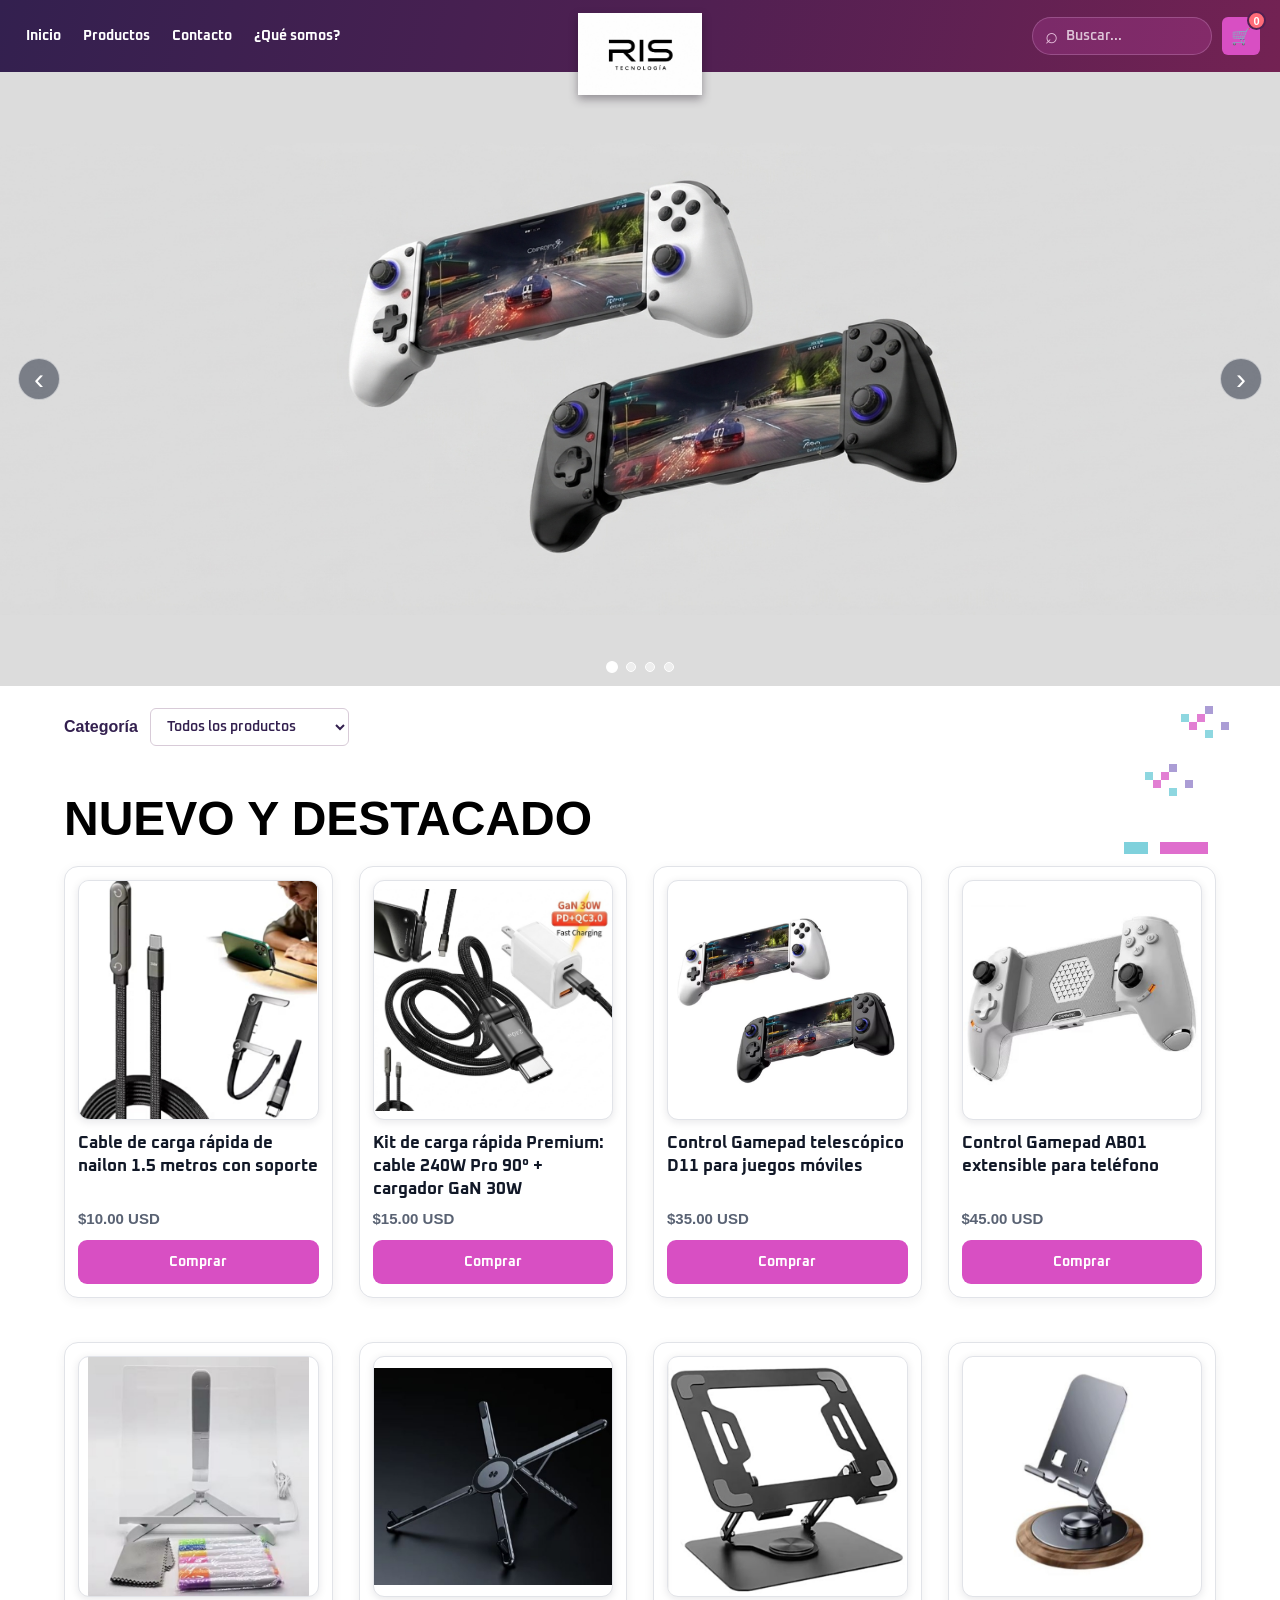
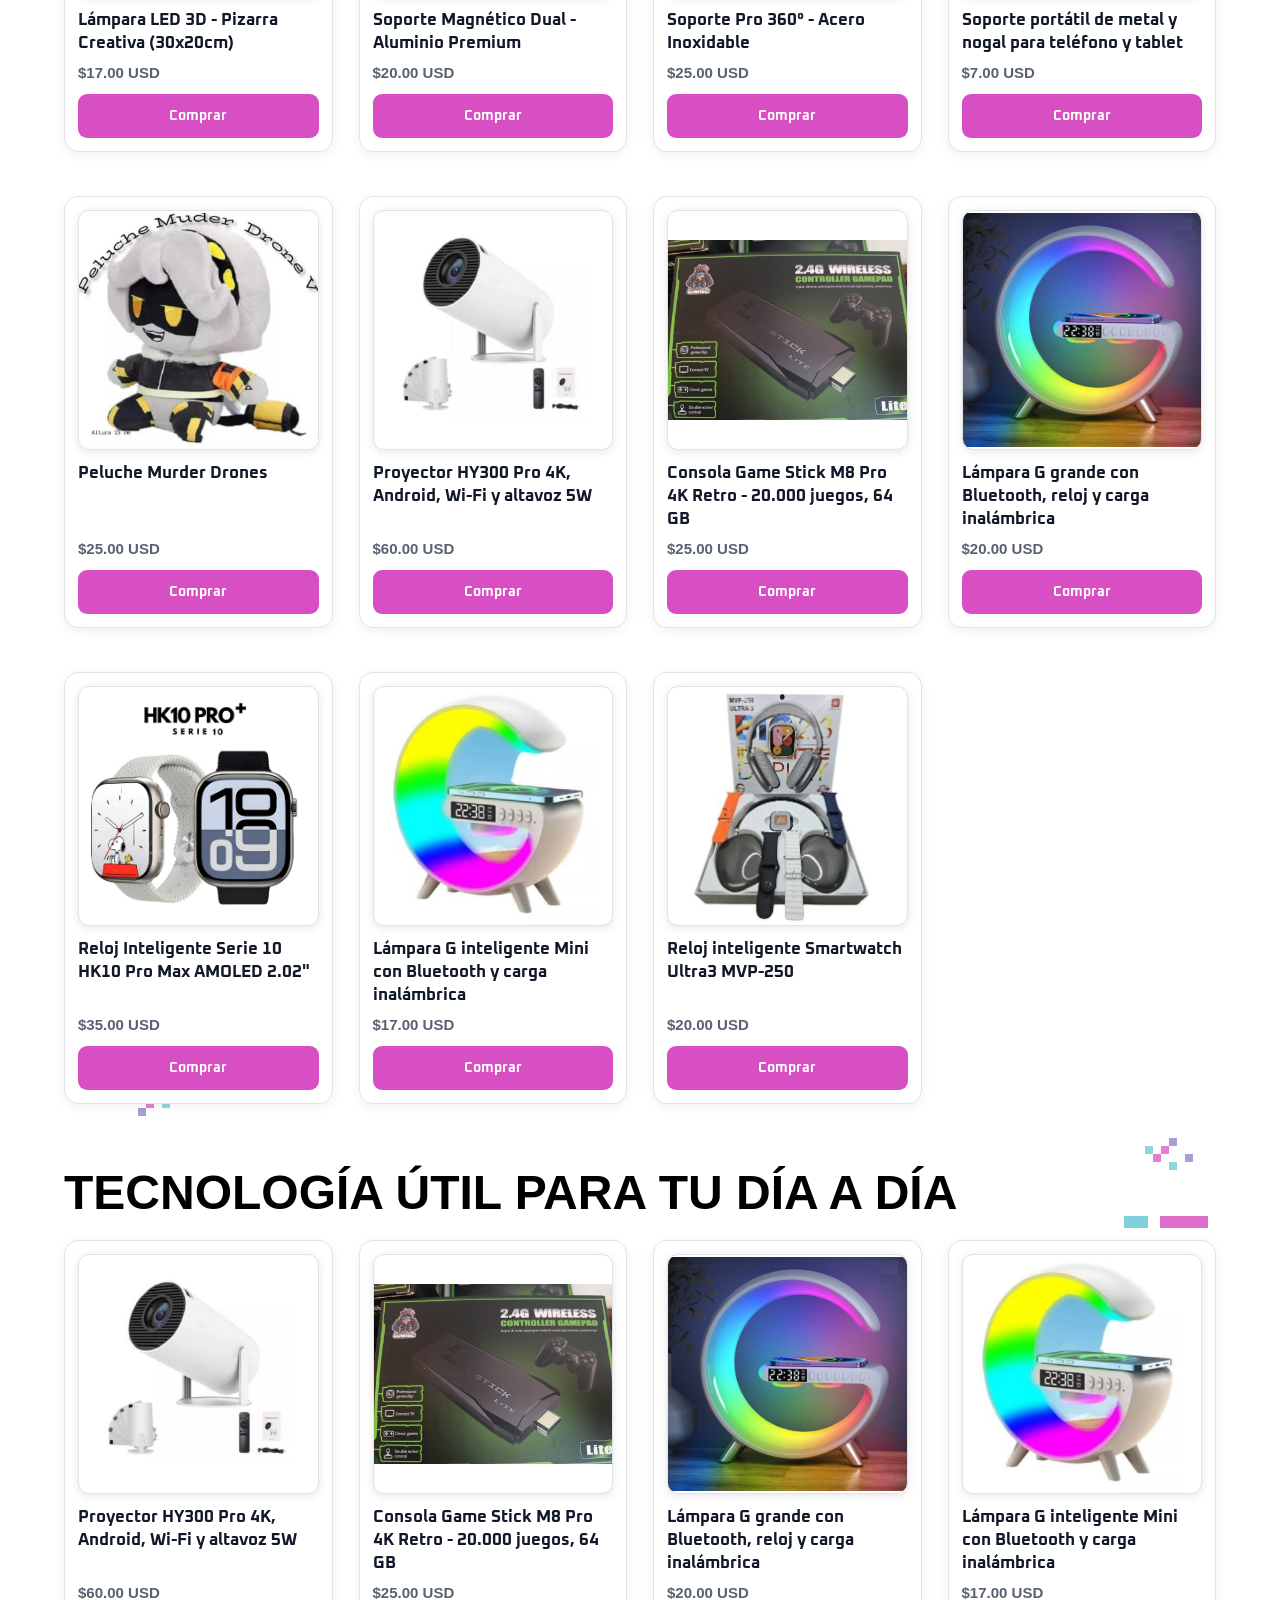
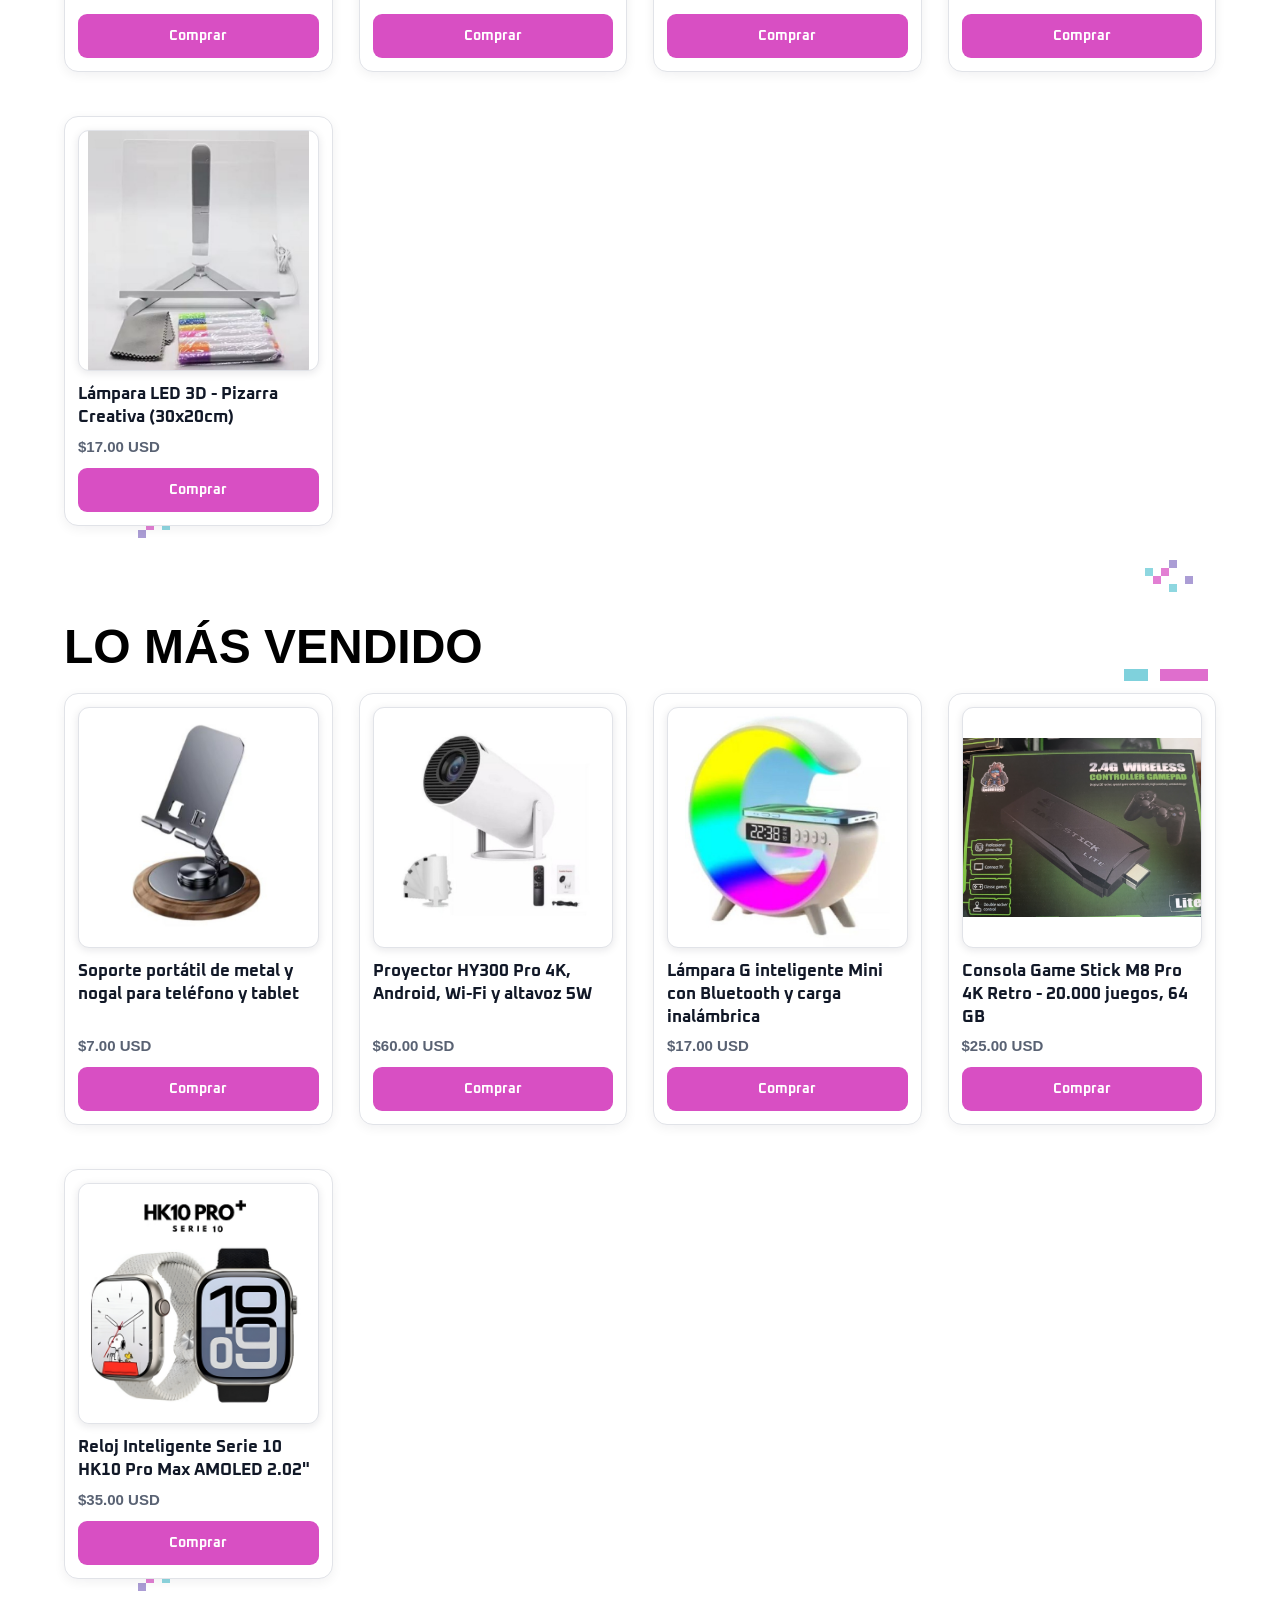
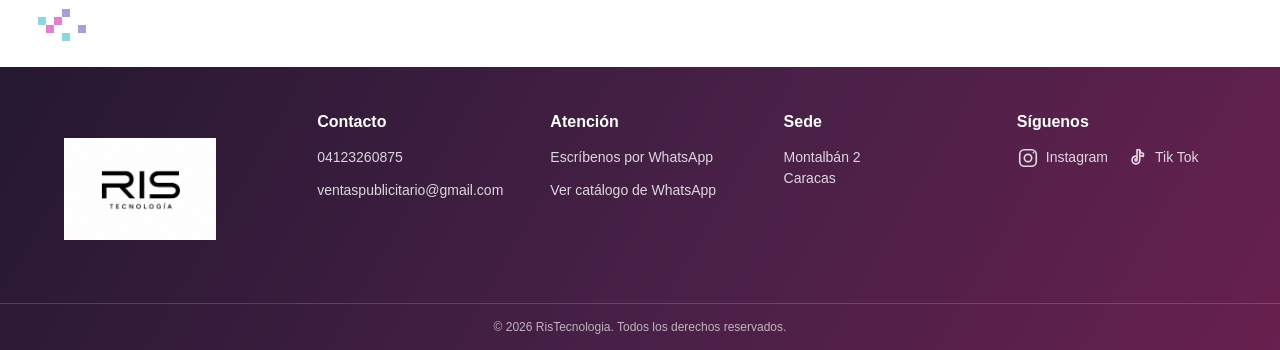
<file: index.html>
<!DOCTYPE html>
<html lang="es">
<head>
  <meta charset="UTF-8">
  <meta name="viewport" content="width=device-width, initial-scale=1.0">
  <title>RisTecnologia</title>
  <link rel="preconnect" href="https://fonts.googleapis.com">
  <link rel="preconnect" href="https://fonts.gstatic.com" crossorigin>
  <link href="https://fonts.googleapis.com/css2?family=Oxanium:wght@400;500;600;700;800&display=swap" rel="stylesheet">
  <link rel="stylesheet" href="style.css">
</head>
<body>

  <!-- Barra Superior Fija -->
  <header class="barra-superior">
    <button class="btn-menu-movil" type="button" aria-label="Abrir menú" aria-controls="menu-principal" aria-expanded="false">
      <span aria-hidden="true"></span>
    </button>

    <!-- 1. Izquierda: Opciones transformadas en botones -->
    <nav class="menu-izquierda" id="menu-principal" aria-label="Navegación principal">
      <div class="menu-encabezado-movil">
        <strong>Menú</strong>
        <button class="menu-cerrar-movil" type="button" aria-label="Cerrar menú">&times;</button>
      </div>
      <a class="btn-menu" href="#inicio">Inicio</a>
      <a class="btn-menu" href="#productos">Productos</a>
      <a class="btn-menu" href="#contacto">Contacto</a>
      <a class="btn-menu" href="que-somos.html">¿Qué somos?</a>
    </nav>

    <button class="menu-fondo" type="button" aria-label="Cerrar menú"></button>

    <!-- 2. Centro: Logo (puedes cambiar el 'src' por la ruta de tu logo) -->
    <a class="logo-centro" href="#inicio" aria-label="RisTecnologia, inicio">
      <img src="logo.jpg" alt="Logo" class="logo-img">
    </a>

    <div class="elementos-derecha">
      <label class="campo-busqueda">
        <span class="icono-busqueda" aria-hidden="true">⌕</span>
        <input type="search" placeholder="Buscar..." class="input-busqueda" aria-label="Buscar productos">
      </label>
      <button class="btn-carrito" type="button" aria-label="Abrir carrito" title="Carrito de compras">
        <span aria-hidden="true">&#128722;</span>
        <span class="cart-count" hidden>0</span>
      </button>
    </div>

  </header>

  <main class="contenido-pagina" id="inicio">
    <section class="carrusel" aria-label="Imágenes destacadas">
      <div class="carrusel-ventana">
        <div class="carrusel-pista" aria-live="polite">
          <article class="carrusel-diapositiva">
            <img src="destacado/destacado1.jpg" alt="Control Gamepad D11 para juegos móviles">
          </article>
          <article class="carrusel-diapositiva">
            <img src="destacado/destacado2.jpg" alt="Lámpara G multifuncional con altavoz Bluetooth">
          </article>
          <article class="carrusel-diapositiva">
            <img src="destacado/destacado3.jpg" alt="Reloj inteligente Ultra3 con correas disponibles">
          </article>
          <article class="carrusel-diapositiva">
            <img src="destacado/destacado4.jpg" alt="Lámpara G con reloj y carga inalámbrica">
          </article>
        </div>
      </div>
      <button class="carrusel-flecha carrusel-anterior" type="button" aria-label="Imagen anterior">&#8249;</button>
      <button class="carrusel-flecha carrusel-siguiente" type="button" aria-label="Imagen siguiente">&#8250;</button>
      <div class="carrusel-indicadores" aria-label="Elegir imagen">
        <button class="carrusel-punto activo" type="button" aria-label="Ir a la imagen 1" aria-current="true"></button>
        <button class="carrusel-punto" type="button" aria-label="Ir a la imagen 2"></button>
        <button class="carrusel-punto" type="button" aria-label="Ir a la imagen 3"></button>
        <button class="carrusel-punto" type="button" aria-label="Ir a la imagen 4"></button>
      </div>
    </section>
  </main>

  <section class="catalogo" id="productos">
    <div class="catalogo-filtros">
      <label for="filtro-categoria">Categoría</label>
      <select id="filtro-categoria" class="filtro-categoria">
        <option value="todos">Todos los productos</option>
        <option value="accesorios">Accesorios</option>
        <option value="gaming">Gaming</option>
        <option value="smart-home">Smart Home</option>
      </select>
    </div>
    <section class="catalogo-seccion" aria-labelledby="titulo-novedades">
      <h2 class="destacado" id="titulo-novedades">Nuevo y Destacado</h2>
      <div class="productos" aria-live="polite"></div>
    </section>
    <section class="catalogo-seccion" aria-labelledby="titulo-tecnologia-util">
      <h2 class="destacado" id="titulo-tecnologia-util">Tecnología útil para tu día a día</h2>
      <div class="productos productos-tecnologia-util" aria-live="polite"></div>
    </section>
    <section class="catalogo-seccion" aria-labelledby="titulo-mas-vendidos">
      <h2 class="destacado mas-vendidos" id="titulo-mas-vendidos">Lo más vendido</h2>
      <div class="productos productos-mas-vendidos" aria-live="polite"></div>
    </section>
  </section>

  <footer class="site-footer" id="contacto">
    <div class="footer-contenido">
      <a class="footer-marca" href="#inicio" aria-label="RisTecnologia, volver al inicio">
        <img src="logo.jpg" alt="RisTecnologia">
      </a>
      <div class="footer-columna">
        <h2>Contacto</h2>
        <a href="tel:+584123260875">04123260875</a>
        <a href="mailto:ventaspublicitario@gmail.com">ventaspublicitario@gmail.com</a>
      </div>
      <div class="footer-columna">
        <h2>Atención</h2>
        <a href="https://wa.me/584123260875" target="_blank" rel="noopener">Escríbenos por WhatsApp</a>
        <a href="https://wa.me/c/584123260875" target="_blank" rel="noopener">Ver catálogo de WhatsApp</a>
      </div>
      <div class="footer-columna">
        <h2>Sede</h2>
        <p>Montalbán 2<br>Caracas</p>
      </div>
      <div class="footer-columna footer-redes">
        <h2>Síguenos</h2>
        <div class="footer-enlaces-sociales">
          <a href="https://www.instagram.com/ristecnologia.ve?utm_source=qr&amp;stkn=MTU2dTFhZTFtOHF6dw==" target="_blank" rel="noopener" aria-label="Instagram de RisTecnologia">
            <svg viewBox="0 0 24 24" aria-hidden="true"><rect x="3" y="3" width="18" height="18" rx="5"></rect><circle cx="12" cy="12" r="4"></circle><circle class="social-punto" cx="18" cy="6" r="1"></circle></svg>
            <span>Instagram</span>
          </a>
          <a href="https://www.tiktok.com/@ristecnologia.ve?_r=1&amp;_t=ZS-9ACz1uJ2by5" target="_blank" rel="noopener" aria-label="TikTok de RisTecnologia">
            <svg viewBox="0 0 24 24" aria-hidden="true"><path d="M15 3v11.2a4.2 4.2 0 1 1-3.2-4.08v3.32a1.1 1.1 0 1 0 .2.62V3h3c.2 2.1 1.5 3.7 4 4.1v3.1A8 8 0 0 1 15 8.8"></path></svg>
            <span>Tik Tok</span>
          </a>
        </div>
      </div>
    </div>
    <div class="footer-copyright">© 2026 RisTecnologia. Todos los derechos reservados.</div>
  </footer>

  <script src="catalogo.js"></script>
  <script src="java.js"></script>
</body>
</html>
</file>
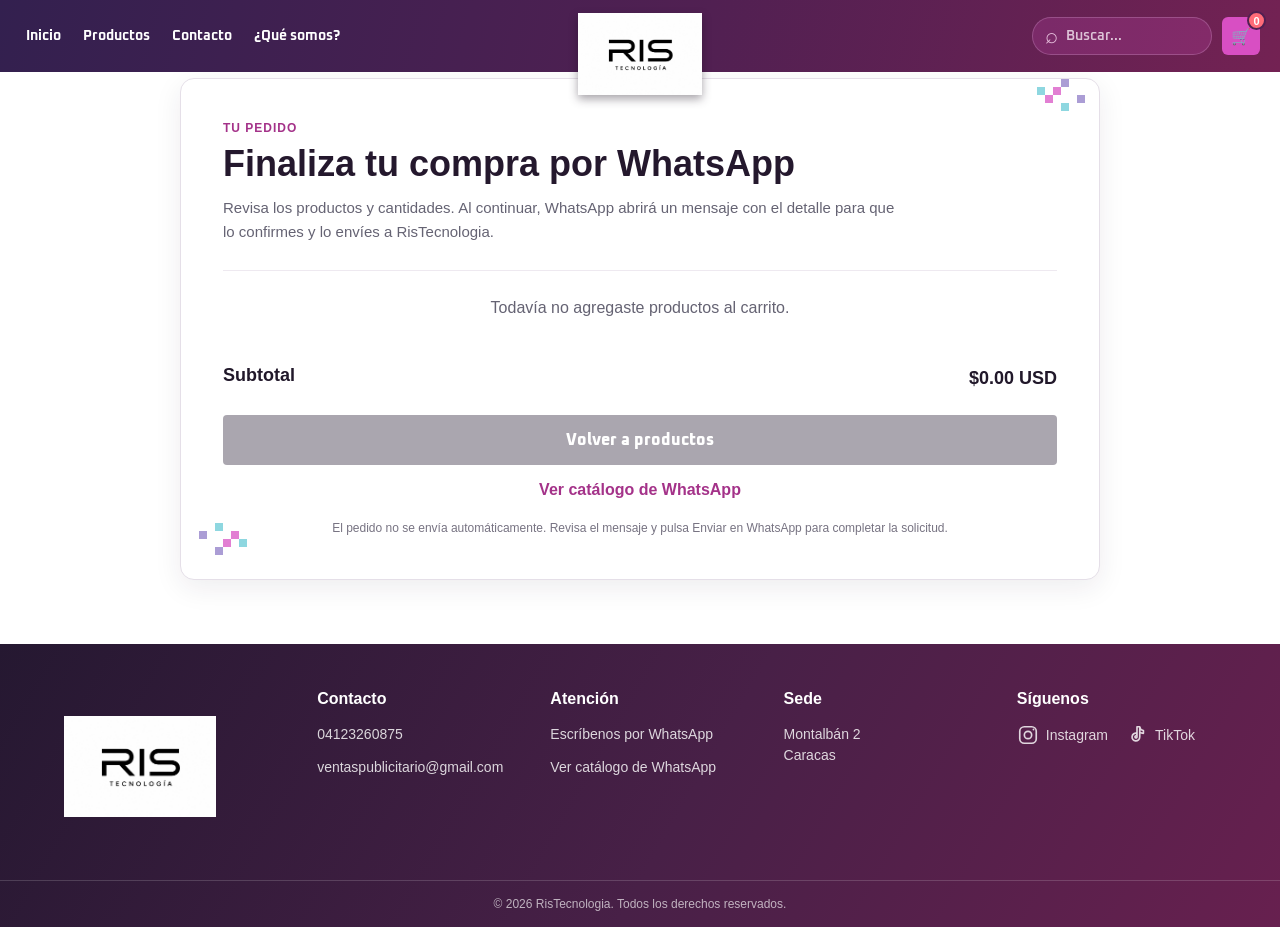
<file: pago.html>
<!DOCTYPE html>
<html lang="es">
<head>
  <meta charset="UTF-8">
  <meta name="viewport" content="width=device-width, initial-scale=1.0">
  <title>Finalizar pedido | RisTecnologia</title>
  <link rel="preconnect" href="https://fonts.googleapis.com">
  <link rel="preconnect" href="https://fonts.gstatic.com" crossorigin>
  <link href="https://fonts.googleapis.com/css2?family=Oxanium:wght@400;500;600;700;800&display=swap" rel="stylesheet">
  <link rel="stylesheet" href="style.css">
</head>
<body class="pagina-pago">
  <header class="barra-superior">
    <button class="btn-menu-movil" type="button" aria-label="Abrir menú" aria-controls="menu-principal" aria-expanded="false"><span aria-hidden="true"></span></button>
    <nav class="menu-izquierda" id="menu-principal" aria-label="Navegación principal">
      <div class="menu-encabezado-movil"><strong>Menú</strong><button class="menu-cerrar-movil" type="button" aria-label="Cerrar menú">&times;</button></div>
      <a class="btn-menu" href="index.html#inicio">Inicio</a>
      <a class="btn-menu" href="index.html#productos">Productos</a>
      <a class="btn-menu" href="index.html#contacto">Contacto</a>
      <a class="btn-menu" href="que-somos.html">¿Qué somos?</a>
    </nav>
    <button class="menu-fondo" type="button" aria-label="Cerrar menú"></button>
    <a class="logo-centro" href="index.html#inicio" aria-label="RisTecnologia, inicio">
      <img src="logo.jpg" alt="RisTecnologia" class="logo-img">
    </a>
    <div class="elementos-derecha">
      <label class="campo-busqueda">
        <span class="icono-busqueda" aria-hidden="true">⌕</span>
        <input type="search" class="input-busqueda" placeholder="Buscar..." aria-label="Buscar productos">
      </label>
      <button class="btn-carrito" type="button" aria-label="Abrir carrito" title="Carrito de compras">
        <span aria-hidden="true">&#128722;</span>
        <span class="cart-count" hidden>0</span>
      </button>
    </div>
  </header>

  <main class="pago-contenido">
    <a class="pago-volver" href="index.html#productos">&#8592; Seguir comprando</a>
    <section class="pago-panel" aria-labelledby="pago-titulo">
      <p class="pago-etiqueta">TU PEDIDO</p>
      <h1 id="pago-titulo">Finaliza tu compra por WhatsApp</h1>
      <p class="pago-intro">Revisa los productos y cantidades. Al continuar, WhatsApp abrirá un mensaje con el detalle para que lo confirmes y lo envíes a RisTecnologia.</p>
      <div class="pago-resumen" id="resumen-pedido" aria-live="polite"></div>
      <div class="pago-total">
        <div><strong>Subtotal</strong><span class="pago-nota-precio"></span></div>
        <strong class="pago-subtotal">$0.00 USD</strong>
      </div>
      <a class="btn-whatsapp" id="whatsapp-pedido" href="https://wa.me/584123260875" target="_blank" rel="noopener">Continuar en WhatsApp</a>
      <a class="pago-catalogo" href="https://wa.me/c/584123260875" target="_blank" rel="noopener">Ver catálogo de WhatsApp</a>
      <p class="pago-aviso">El pedido no se envía automáticamente. Revisa el mensaje y pulsa Enviar en WhatsApp para completar la solicitud.</p>
    </section>
  </main>

  <footer class="site-footer" id="contacto">
    <div class="footer-contenido">
      <a class="footer-marca" href="index.html#inicio" aria-label="RisTecnologia, volver al inicio"><img src="logo.jpg" alt="RisTecnologia"></a>
      <div class="footer-columna"><h2>Contacto</h2><a href="tel:+584123260875">04123260875</a><a href="mailto:ventaspublicitario@gmail.com">ventaspublicitario@gmail.com</a></div>
      <div class="footer-columna"><h2>Atención</h2><a href="https://wa.me/584123260875" target="_blank" rel="noopener">Escríbenos por WhatsApp</a><a href="https://wa.me/c/584123260875" target="_blank" rel="noopener">Ver catálogo de WhatsApp</a></div>
      <div class="footer-columna"><h2>Sede</h2><p>Montalbán 2<br>Caracas</p></div>
      <div class="footer-columna footer-redes">
        <h2>Síguenos</h2>
        <div class="footer-enlaces-sociales">
          <a href="https://www.instagram.com/ristecnologia.ve?utm_source=qr&amp;stkn=MTU2dTFhZTFtOHF6dw==" target="_blank" rel="noopener" aria-label="Instagram de RisTecnologia"><svg viewBox="0 0 24 24" aria-hidden="true"><rect x="3" y="3" width="18" height="18" rx="5"></rect><circle cx="12" cy="12" r="4"></circle><circle class="social-punto" cx="18" cy="6" r="1"></circle></svg><span>Instagram</span></a>
          <a href="https://www.tiktok.com/@ristecnologia.ve?_r=1&amp;_t=ZS-9ACz1uJ2by5" target="_blank" rel="noopener" aria-label="TikTok de RisTecnologia"><svg viewBox="0 0 24 24" aria-hidden="true"><path d="M15 3v11.2a4.2 4.2 0 1 1-3.2-4.08v3.32a1.1 1.1 0 1 0 .2.62V3h3c.2 2.1 1.5 3.7 4 4.1v3.1A8 8 0 0 1 15 8.8"></path></svg><span>TikTok</span></a>
        </div>
      </div>
    </div>
    <div class="footer-copyright">© 2026 RisTecnologia. Todos los derechos reservados.</div>
  </footer>

  <script src="catalogo.js"></script>
  <script src="java.js"></script>
</body>
</html>
</file>
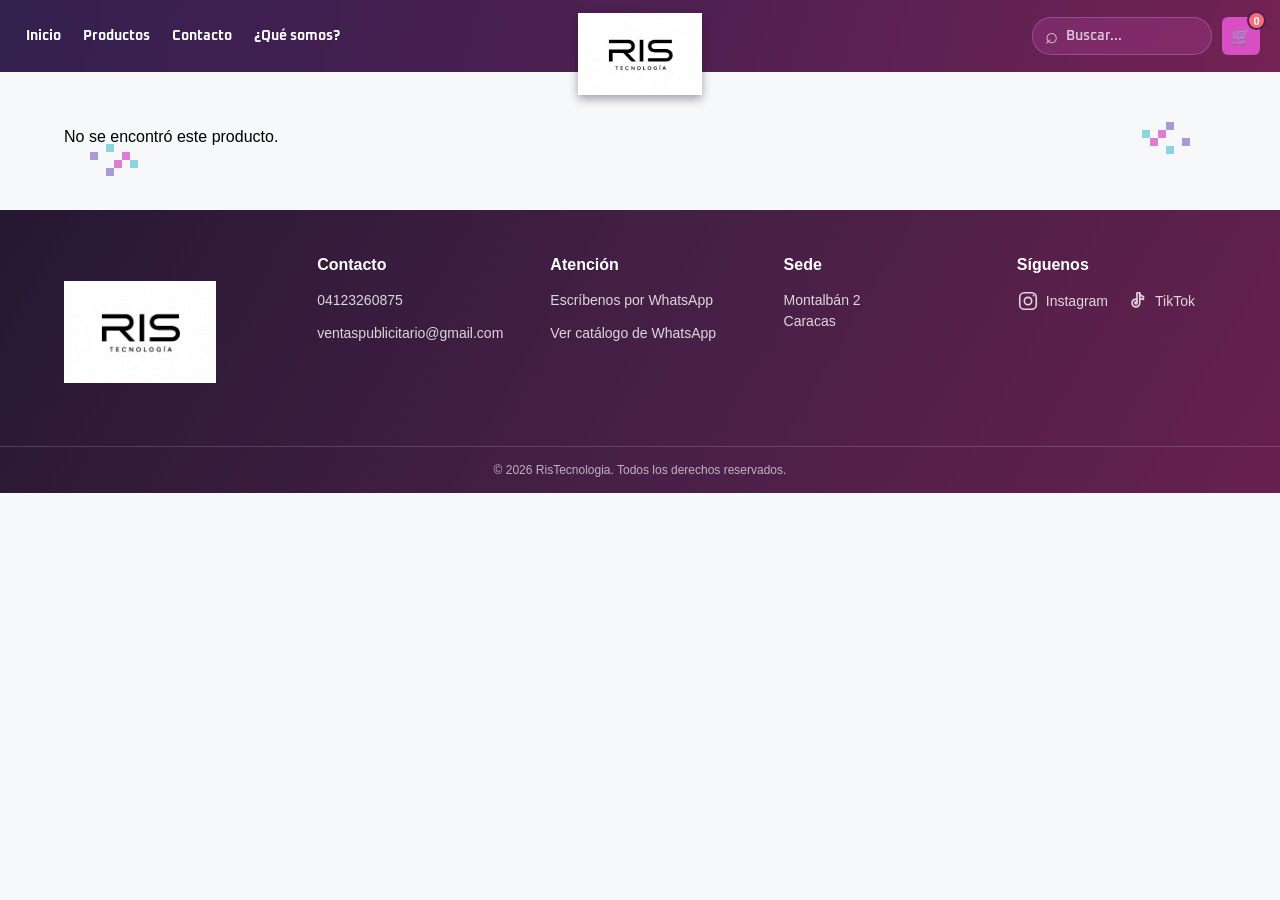
<file: producto.html>
<!DOCTYPE html>
<html lang="es">
<head>
  <meta charset="UTF-8">
  <meta name="viewport" content="width=device-width, initial-scale=1.0">
  <title>Producto | RisTecnologia</title>
  <link rel="preconnect" href="https://fonts.googleapis.com">
  <link rel="preconnect" href="https://fonts.gstatic.com" crossorigin>
  <link href="https://fonts.googleapis.com/css2?family=Oxanium:wght@400;500;600;700;800&display=swap" rel="stylesheet">
  <link rel="stylesheet" href="style.css">
</head>
<body class="pagina-detalle">
  <header class="barra-superior">
    <button class="btn-menu-movil" type="button" aria-label="Abrir menú" aria-controls="menu-principal" aria-expanded="false"><span aria-hidden="true"></span></button>
    <nav class="menu-izquierda" id="menu-principal" aria-label="Navegación principal">
      <div class="menu-encabezado-movil"><strong>Menú</strong><button class="menu-cerrar-movil" type="button" aria-label="Cerrar menú">&times;</button></div>
      <a class="btn-menu" href="index.html#inicio">Inicio</a>
      <a class="btn-menu" href="index.html#productos">Productos</a>
      <a class="btn-menu" href="index.html#contacto">Contacto</a>
      <a class="btn-menu" href="que-somos.html">¿Qué somos?</a>
    </nav>
    <button class="menu-fondo" type="button" aria-label="Cerrar menú"></button>
    <a class="logo-centro" href="index.html#inicio" aria-label="RisTecnologia, inicio">
      <img src="logo.jpg" alt="RisTecnologia" class="logo-img">
    </a>
    <div class="elementos-derecha">
      <label class="campo-busqueda">
        <span class="icono-busqueda" aria-hidden="true">⌕</span>
        <input type="search" class="input-busqueda" placeholder="Buscar..." aria-label="Buscar productos">
      </label>
      <button class="btn-carrito" type="button" aria-label="Abrir carrito" title="Carrito de compras">
        <span aria-hidden="true">&#128722;</span>
        <span class="cart-count" hidden>0</span>
      </button>
    </div>
  </header>

  <main class="detalle-producto">
    <section class="detalle-galeria" aria-label="Galería del producto">
      <div class="detalle-escenario">
        <img class="detalle-imagen-principal" src="" alt="">
        <button class="detalle-flecha detalle-anterior" type="button" aria-label="Imagen anterior">&#8249;</button>
        <button class="detalle-flecha detalle-siguiente" type="button" aria-label="Imagen siguiente">&#8250;</button>
      </div>
      <div class="detalle-miniaturas" aria-label="Elegir imagen"></div>
    </section>

    <section class="detalle-info">
      <h1 class="detalle-titulo"></h1>
      <p class="detalle-precio"></p>
      <div class="detalle-descripcion"></div>
      <button class="btn-comprar agregar-carrito" type="button">Agregar al carrito</button>
    </section>
  </main>

  <footer class="site-footer" id="contacto">
    <div class="footer-contenido">
      <a class="footer-marca" href="index.html#inicio" aria-label="RisTecnologia, volver al inicio"><img src="logo.jpg" alt="RisTecnologia"></a>
      <div class="footer-columna"><h2>Contacto</h2><a href="tel:+584123260875">04123260875</a><a href="mailto:ventaspublicitario@gmail.com">ventaspublicitario@gmail.com</a></div>
      <div class="footer-columna"><h2>Atención</h2><a href="https://wa.me/584123260875" target="_blank" rel="noopener">Escríbenos por WhatsApp</a><a href="https://wa.me/c/584123260875" target="_blank" rel="noopener">Ver catálogo de WhatsApp</a></div>
      <div class="footer-columna"><h2>Sede</h2><p>Montalbán 2<br>Caracas</p></div>
      <div class="footer-columna footer-redes">
        <h2>Síguenos</h2>
        <div class="footer-enlaces-sociales">
          <a href="https://www.instagram.com/ristecnologia.ve?utm_source=qr&amp;stkn=MTU2dTFhZTFtOHF6dw==" target="_blank" rel="noopener" aria-label="Instagram de RisTecnologia"><svg viewBox="0 0 24 24" aria-hidden="true"><rect x="3" y="3" width="18" height="18" rx="5"></rect><circle cx="12" cy="12" r="4"></circle><circle class="social-punto" cx="18" cy="6" r="1"></circle></svg><span>Instagram</span></a>
          <a href="https://www.tiktok.com/@ristecnologia.ve?_r=1&amp;_t=ZS-9ACz1uJ2by5" target="_blank" rel="noopener" aria-label="TikTok de RisTecnologia"><svg viewBox="0 0 24 24" aria-hidden="true"><path d="M15 3v11.2a4.2 4.2 0 1 1-3.2-4.08v3.32a1.1 1.1 0 1 0 .2.62V3h3c.2 2.1 1.5 3.7 4 4.1v3.1A8 8 0 0 1 15 8.8"></path></svg><span>TikTok</span></a>
        </div>
      </div>
    </div>
    <div class="footer-copyright">© 2026 RisTecnologia. Todos los derechos reservados.</div>
  </footer>

  <script src="catalogo.js"></script>
  <script src="java.js"></script>
</body>
</html>
</file>
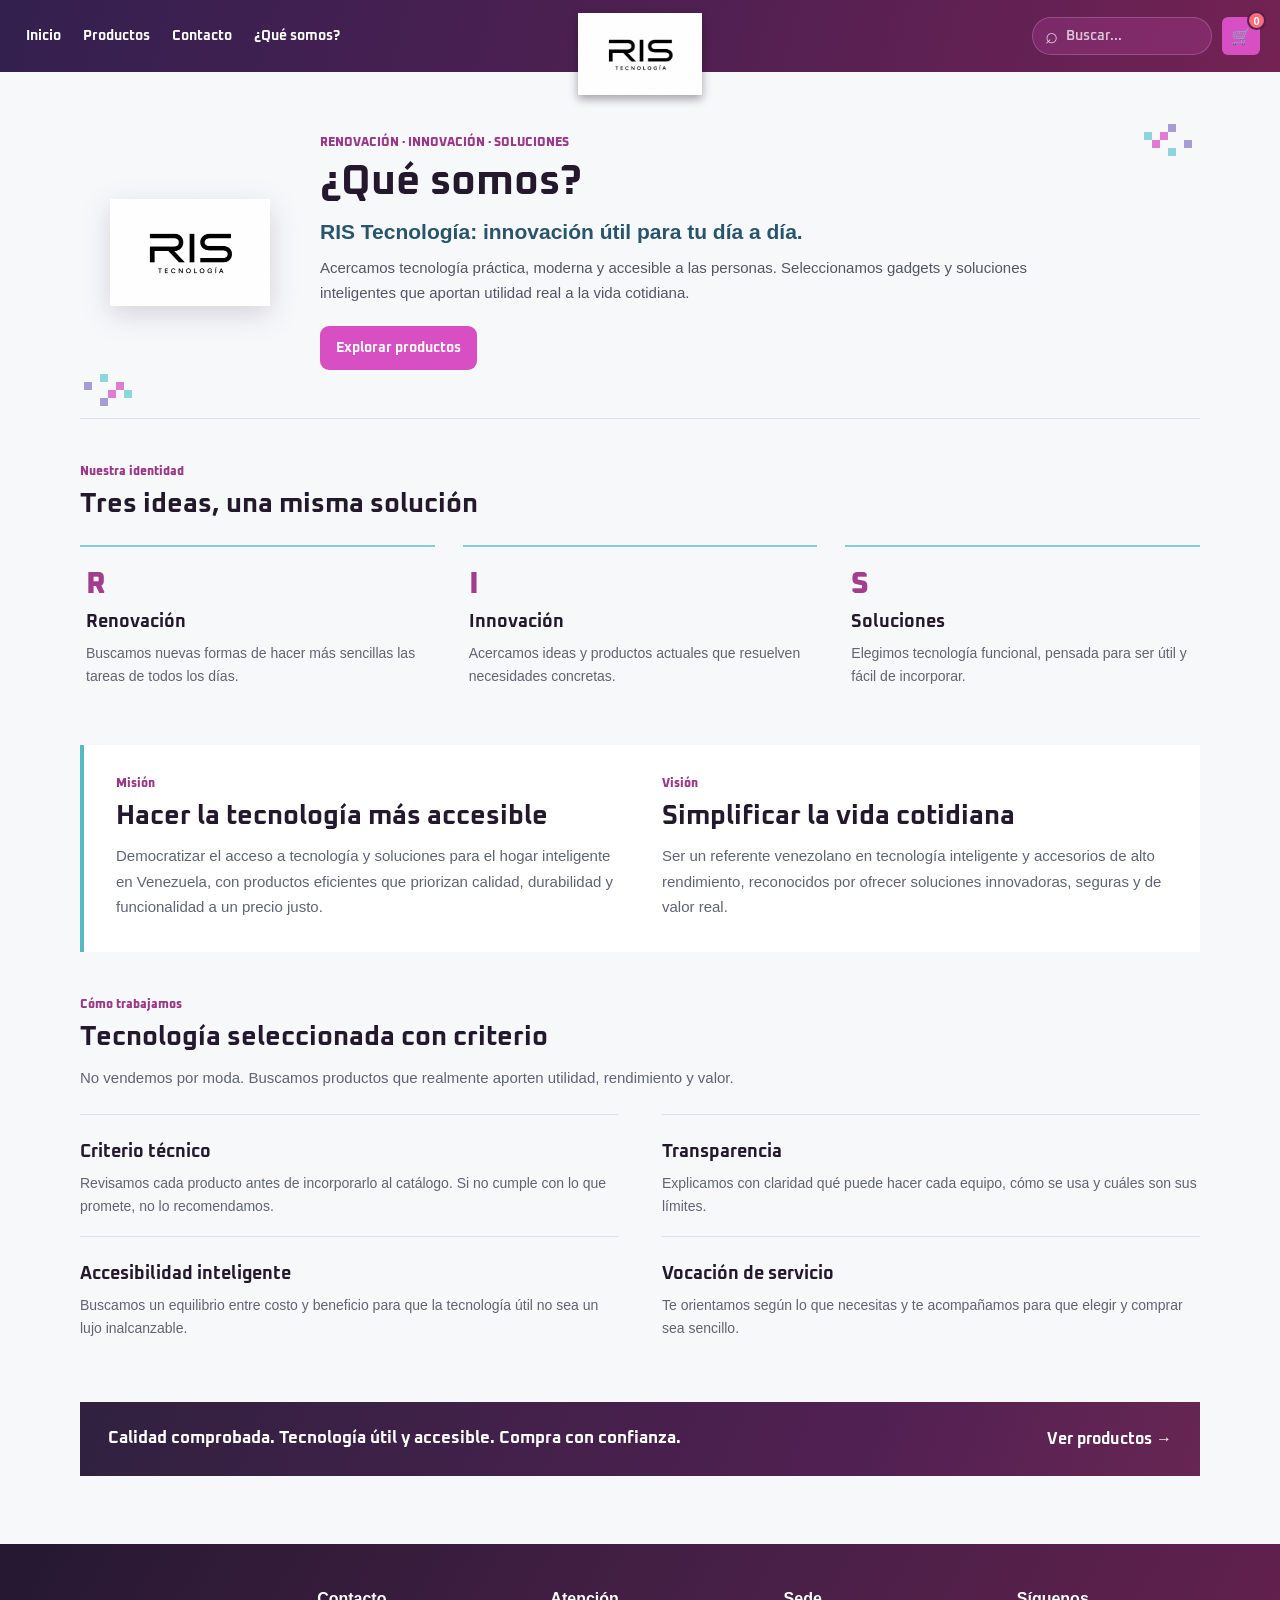
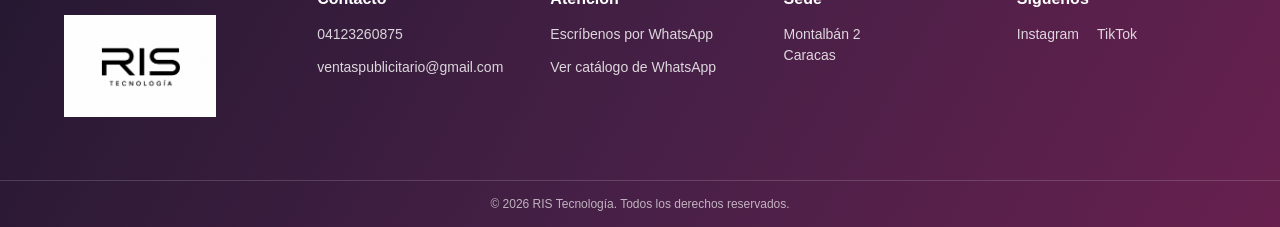
<file: que-somos.html>
<!DOCTYPE html>
<html lang="es">
<head>
  <meta charset="UTF-8">
  <meta name="viewport" content="width=device-width, initial-scale=1.0">
  <title>¿Qué somos? | RIS Tecnología</title>
  <link rel="preconnect" href="https://fonts.googleapis.com">
  <link rel="preconnect" href="https://fonts.gstatic.com" crossorigin>
  <link href="https://fonts.googleapis.com/css2?family=Oxanium:wght@400;500;600;700;800&display=swap" rel="stylesheet">
  <link rel="stylesheet" href="style.css">
</head>
<body class="pagina-quienes-somos">
  <header class="barra-superior">
    <button class="btn-menu-movil" type="button" aria-label="Abrir menú" aria-controls="menu-principal" aria-expanded="false"><span aria-hidden="true"></span></button>
    <nav class="menu-izquierda" id="menu-principal" aria-label="Navegación principal">
      <div class="menu-encabezado-movil"><strong>Menú</strong><button class="menu-cerrar-movil" type="button" aria-label="Cerrar menú">&times;</button></div>
      <a class="btn-menu" href="index.html#inicio">Inicio</a>
      <a class="btn-menu" href="index.html#productos">Productos</a>
      <a class="btn-menu" href="index.html#contacto">Contacto</a>
      <a class="btn-menu" href="que-somos.html" aria-current="page">¿Qué somos?</a>
    </nav>
    <button class="menu-fondo" type="button" aria-label="Cerrar menú"></button>
    <a class="logo-centro" href="index.html#inicio" aria-label="RIS Tecnología, inicio"><img src="logo.jpg" alt="Logo de RIS Tecnología" class="logo-img"></a>
    <div class="elementos-derecha">
      <label class="campo-busqueda">
        <span class="icono-busqueda" aria-hidden="true">⌕</span>
        <input type="search" class="input-busqueda" placeholder="Buscar..." aria-label="Buscar productos">
      </label>
      <button class="btn-carrito" type="button" aria-label="Abrir carrito" title="Carrito de compras">
        <span aria-hidden="true">&#128722;</span>
        <span class="cart-count" hidden>0</span>
      </button>
    </div>
  </header>

  <main class="nosotros-contenido">
    <section class="nosotros-hero" aria-labelledby="nosotros-titulo">
      <img class="nosotros-logo" src="logo.jpg" alt="Símbolo de RIS Tecnología">
      <div class="nosotros-presentacion">
        <p class="nosotros-ceja">RENOVACIÓN · INNOVACIÓN · SOLUCIONES</p>
        <h1 id="nosotros-titulo">¿Qué somos?</h1>
        <p class="nosotros-eslogan">RIS Tecnología: innovación útil para tu día a día.</p>
        <p>Acercamos tecnología práctica, moderna y accesible a las personas. Seleccionamos gadgets y soluciones inteligentes que aportan utilidad real a la vida cotidiana.</p>
        <a class="btn-comprar nosotros-enlace" href="index.html#productos">Explorar productos</a>
      </div>
    </section>

    <section class="nosotros-pilares" aria-labelledby="pilares-titulo">
      <div class="nosotros-titulo-seccion">
        <p class="nosotros-ceja">Nuestra identidad</p>
        <h2 id="pilares-titulo">Tres ideas, una misma solución</h2>
      </div>
      <div class="pilares-lista">
        <article class="pilar">
          <span>R</span>
          <h3>Renovación</h3>
          <p>Buscamos nuevas formas de hacer más sencillas las tareas de todos los días.</p>
        </article>
        <article class="pilar">
          <span>I</span>
          <h3>Innovación</h3>
          <p>Acercamos ideas y productos actuales que resuelven necesidades concretas.</p>
        </article>
        <article class="pilar">
          <span>S</span>
          <h3>Soluciones</h3>
          <p>Elegimos tecnología funcional, pensada para ser útil y fácil de incorporar.</p>
        </article>
      </div>
    </section>

    <section class="nosotros-proposito" aria-label="Misión y visión">
      <article>
        <p class="nosotros-ceja">Misión</p>
        <h2>Hacer la tecnología más accesible</h2>
        <p>Democratizar el acceso a tecnología y soluciones para el hogar inteligente en Venezuela, con productos eficientes que priorizan calidad, durabilidad y funcionalidad a un precio justo.</p>
      </article>
      <article>
        <p class="nosotros-ceja">Visión</p>
        <h2>Simplificar la vida cotidiana</h2>
        <p>Ser un referente venezolano en tecnología inteligente y accesorios de alto rendimiento, reconocidos por ofrecer soluciones innovadoras, seguras y de valor real.</p>
      </article>
    </section>

    <section class="nosotros-valores" aria-labelledby="valores-titulo">
      <div class="nosotros-titulo-seccion">
        <p class="nosotros-ceja">Cómo trabajamos</p>
        <h2 id="valores-titulo">Tecnología seleccionada con criterio</h2>
        <p>No vendemos por moda. Buscamos productos que realmente aporten utilidad, rendimiento y valor.</p>
      </div>
      <div class="valores-lista">
        <article class="valor">
          <h3>Criterio técnico</h3>
          <p>Revisamos cada producto antes de incorporarlo al catálogo. Si no cumple con lo que promete, no lo recomendamos.</p>
        </article>
        <article class="valor">
          <h3>Transparencia</h3>
          <p>Explicamos con claridad qué puede hacer cada equipo, cómo se usa y cuáles son sus límites.</p>
        </article>
        <article class="valor">
          <h3>Accesibilidad inteligente</h3>
          <p>Buscamos un equilibrio entre costo y beneficio para que la tecnología útil no sea un lujo inalcanzable.</p>
        </article>
        <article class="valor">
          <h3>Vocación de servicio</h3>
          <p>Te orientamos según lo que necesitas y te acompañamos para que elegir y comprar sea sencillo.</p>
        </article>
      </div>
    </section>

    <section class="nosotros-cierre" aria-label="Compromiso de RIS Tecnología">
      <p>Calidad comprobada. Tecnología útil y accesible. Compra con confianza.</p>
      <a href="index.html#productos">Ver productos <span aria-hidden="true">&#8594;</span></a>
    </section>
  </main>

  <footer class="site-footer" id="contacto">
    <div class="footer-contenido">
      <a class="footer-marca" href="index.html#inicio" aria-label="RIS Tecnología, volver al inicio"><img src="logo.jpg" alt="RIS Tecnología"></a>
      <div class="footer-columna">
        <h2>Contacto</h2>
        <a href="tel:+584123260875">04123260875</a>
        <a href="mailto:ventaspublicitario@gmail.com">ventaspublicitario@gmail.com</a>
      </div>
      <div class="footer-columna">
        <h2>Atención</h2>
        <a href="https://wa.me/584123260875" target="_blank" rel="noopener">Escríbenos por WhatsApp</a>
        <a href="https://wa.me/c/584123260875" target="_blank" rel="noopener">Ver catálogo de WhatsApp</a>
      </div>
      <div class="footer-columna">
        <h2>Sede</h2>
        <p>Montalbán 2<br>Caracas</p>
      </div>
      <div class="footer-columna footer-redes">
        <h2>Síguenos</h2>
        <div class="footer-enlaces-sociales">
          <a href="https://www.instagram.com/ristecnologia.ve" target="_blank" rel="noopener" aria-label="Instagram de RIS Tecnología"><span>Instagram</span></a>
          <a href="https://www.tiktok.com/@ristecnologia.ve" target="_blank" rel="noopener" aria-label="TikTok de RIS Tecnología"><span>TikTok</span></a>
        </div>
      </div>
    </div>
    <div class="footer-copyright">© 2026 RIS Tecnología. Todos los derechos reservados.</div>
  </footer>

  <script src="catalogo.js"></script>
  <script src="java.js"></script>
</body>
</html>
</file>
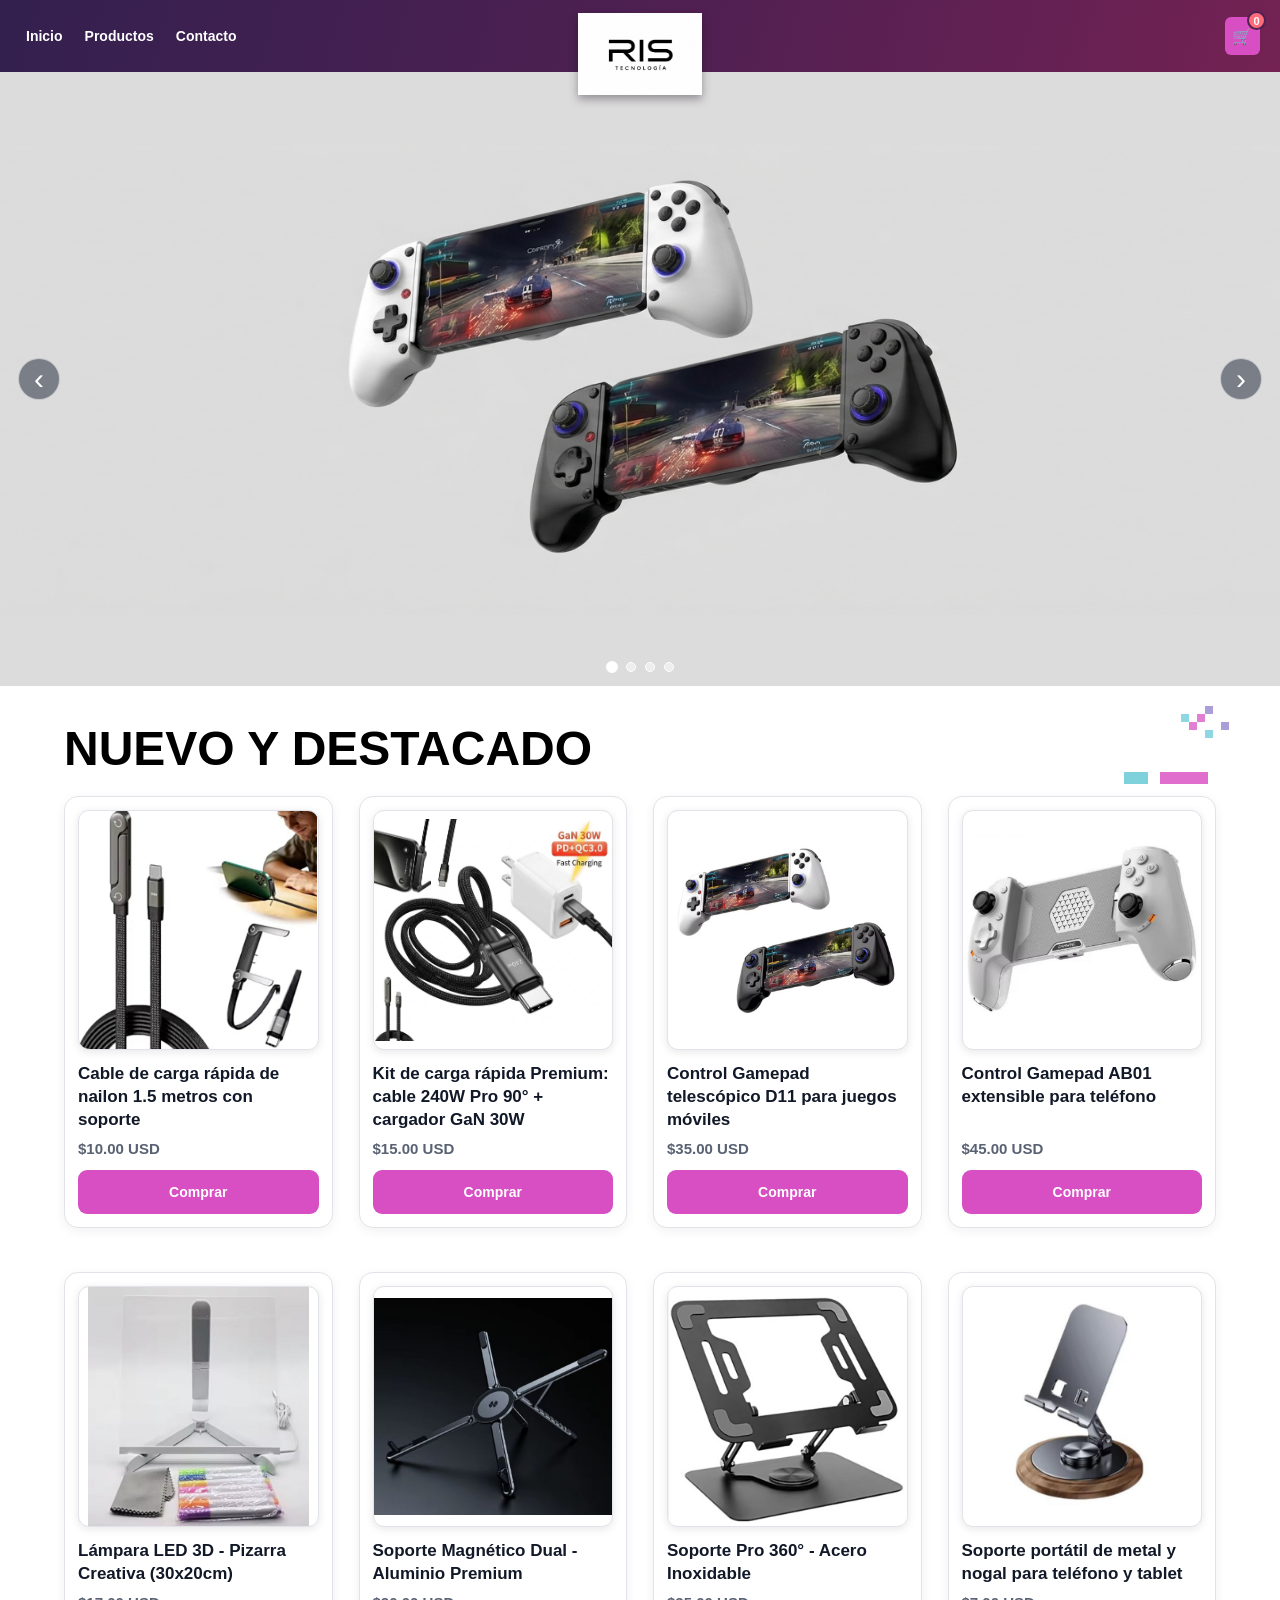
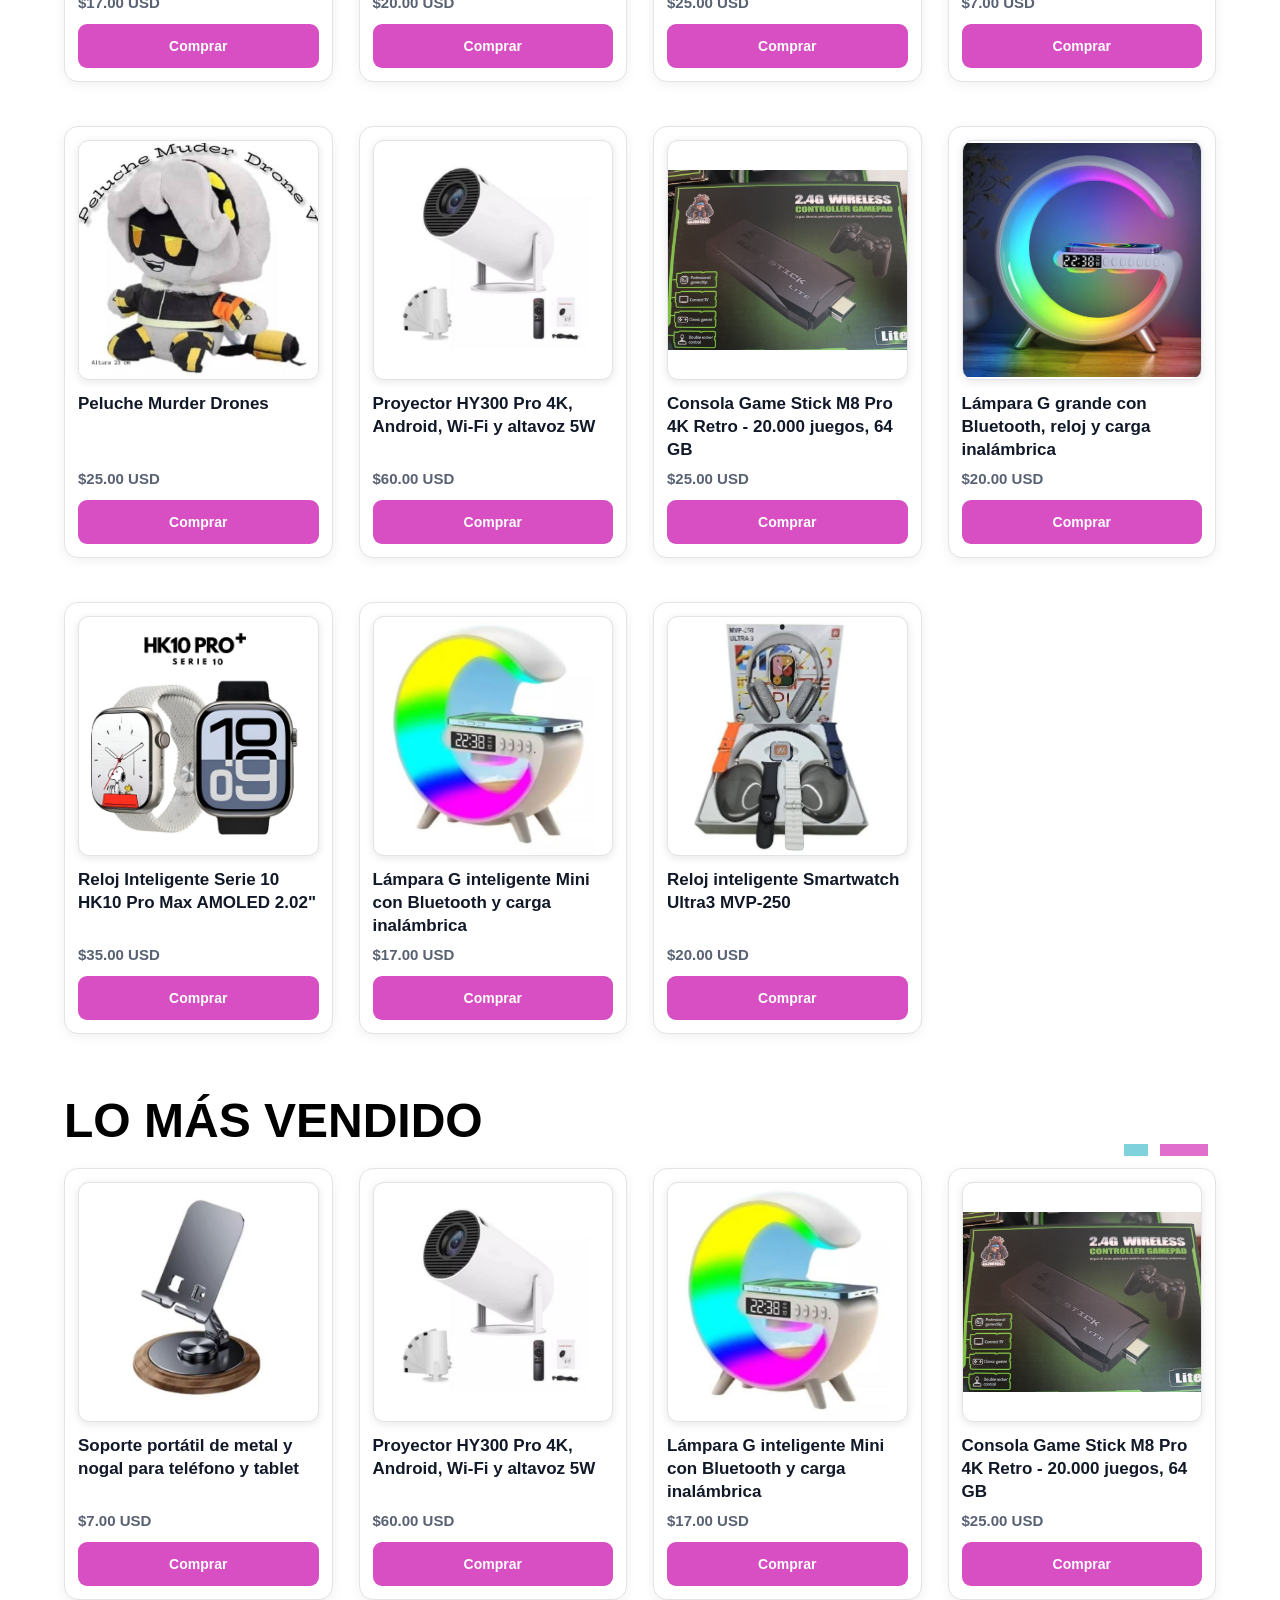
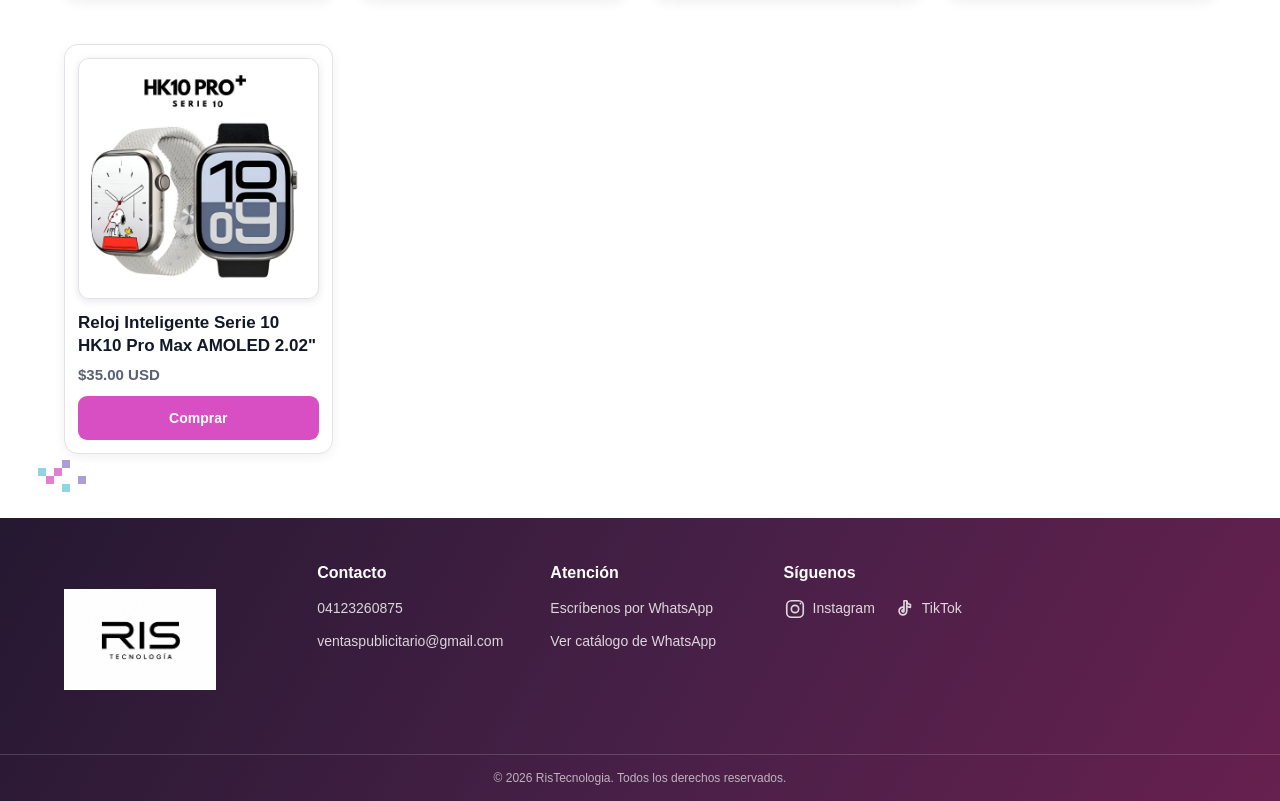
<file: tienda.html>
<!DOCTYPE html>
<html lang="es">
<head>
  <meta charset="UTF-8">
  <meta name="viewport" content="width=device-width, initial-scale=1.0">
  <title>RisTecnologia</title>
  <link rel="stylesheet" href="style.css">
</head>
<body>

  <!-- Barra Superior Fija -->
  <header class="barra-superior">
    <button class="btn-menu-movil" type="button" aria-label="Abrir menú" aria-controls="menu-principal" aria-expanded="false">
      <span aria-hidden="true"></span>
    </button>

    <!-- 1. Izquierda: Opciones transformadas en botones -->
    <nav class="menu-izquierda" id="menu-principal" aria-label="Navegación principal">
      <div class="menu-encabezado-movil">
        <strong>Menú</strong>
        <button class="menu-cerrar-movil" type="button" aria-label="Cerrar menú">&times;</button>
      </div>
      <a class="btn-menu" href="#inicio">Inicio</a>
      <a class="btn-menu" href="#productos">Productos</a>
      <a class="btn-menu" href="#contacto">Contacto</a>
    </nav>

    <button class="menu-fondo" type="button" aria-label="Cerrar menú"></button>

    <!-- 2. Centro: Logo (puedes cambiar el 'src' por la ruta de tu logo) -->
    <a class="logo-centro" href="#inicio" aria-label="RisTecnologia, inicio">
      <img src="logo.jpg" alt="Logo" class="logo-img">
    </a>

    <div class="elementos-derecha">
      <input type="text" placeholder="Buscar..." class="input-busqueda">
      <button class="btn-carrito" type="button" aria-label="Abrir carrito" title="Carrito de compras">
        <span aria-hidden="true">&#128722;</span>
        <span class="cart-count" hidden>0</span>
      </button>
    </div>

  </header>

  <main class="contenido-pagina" id="inicio">
    <section class="carrusel" aria-label="Imágenes destacadas">
      <div class="carrusel-ventana">
        <div class="carrusel-pista" aria-live="polite">
          <article class="carrusel-diapositiva">
            <img src="destacado/destacado1.jpg" alt="Control Gamepad D11 para juegos móviles">
          </article>
          <article class="carrusel-diapositiva">
            <img src="destacado/destacado2.jpg" alt="Lámpara G multifuncional con altavoz Bluetooth">
          </article>
          <article class="carrusel-diapositiva">
            <img src="destacado/destacado3.jpg" alt="Reloj inteligente Ultra3 con correas disponibles">
          </article>
          <article class="carrusel-diapositiva">
            <img src="destacado/destacado4.jpg" alt="Lámpara G con reloj y carga inalámbrica">
          </article>
        </div>
      </div>
      <button class="carrusel-flecha carrusel-anterior" type="button" aria-label="Imagen anterior">&#8249;</button>
      <button class="carrusel-flecha carrusel-siguiente" type="button" aria-label="Imagen siguiente">&#8250;</button>
      <div class="carrusel-indicadores" aria-label="Elegir imagen">
        <button class="carrusel-punto activo" type="button" aria-label="Ir a la imagen 1" aria-current="true"></button>
        <button class="carrusel-punto" type="button" aria-label="Ir a la imagen 2"></button>
        <button class="carrusel-punto" type="button" aria-label="Ir a la imagen 3"></button>
        <button class="carrusel-punto" type="button" aria-label="Ir a la imagen 4"></button>
      </div>
    </section>
  </main>

  <section class="catalogo" id="productos">
    <h2 class="destacado">Nuevo y Destacado</h2>
    <div class="productos" aria-live="polite"></div>
    <h2 class="destacado mas-vendidos">Lo más vendido</h2>
    <div class="productos productos-mas-vendidos" aria-live="polite"></div>
  </section>

  <footer class="site-footer" id="contacto">
    <div class="footer-contenido">
      <a class="footer-marca" href="#inicio" aria-label="RisTecnologia, volver al inicio">
        <img src="logo.jpg" alt="RisTecnologia">
      </a>
      <div class="footer-columna">
        <h2>Contacto</h2>
        <a href="tel:+584123260875">04123260875</a>
        <a href="mailto:ventaspublicitario@gmail.com">ventaspublicitario@gmail.com</a>
      </div>
      <div class="footer-columna">
        <h2>Atención</h2>
        <a href="https://wa.me/584123260875" target="_blank" rel="noopener">Escríbenos por WhatsApp</a>
        <a href="https://wa.me/c/584123260875" target="_blank" rel="noopener">Ver catálogo de WhatsApp</a>
      </div>
      <div class="footer-columna footer-redes">
        <h2>Síguenos</h2>
        <div class="footer-enlaces-sociales">
          <a href="https://www.instagram.com/ristecnologia.ve?utm_source=qr&amp;stkn=MTU2dTFhZTFtOHF6dw==" target="_blank" rel="noopener" aria-label="Instagram de RisTecnologia">
            <svg viewBox="0 0 24 24" aria-hidden="true"><rect x="3" y="3" width="18" height="18" rx="5"></rect><circle cx="12" cy="12" r="4"></circle><circle class="social-punto" cx="18" cy="6" r="1"></circle></svg>
            <span>Instagram</span>
          </a>
          <a href="https://www.tiktok.com/@ristecnologia.ve?_r=1&amp;_t=ZS-9ACz1uJ2by5" target="_blank" rel="noopener" aria-label="TikTok de RisTecnologia">
            <svg viewBox="0 0 24 24" aria-hidden="true"><path d="M15 3v11.2a4.2 4.2 0 1 1-3.2-4.08v3.32a1.1 1.1 0 1 0 .2.62V3h3c.2 2.1 1.5 3.7 4 4.1v3.1A8 8 0 0 1 15 8.8"></path></svg>
            <span>TikTok</span>
          </a>
        </div>
      </div>
    </div>
    <div class="footer-copyright">© 2026 RisTecnologia. Todos los derechos reservados.</div>
  </footer>

  <script src="catalogo.js"></script>
  <script src="java.js"></script>
</body>
</html>
</file>
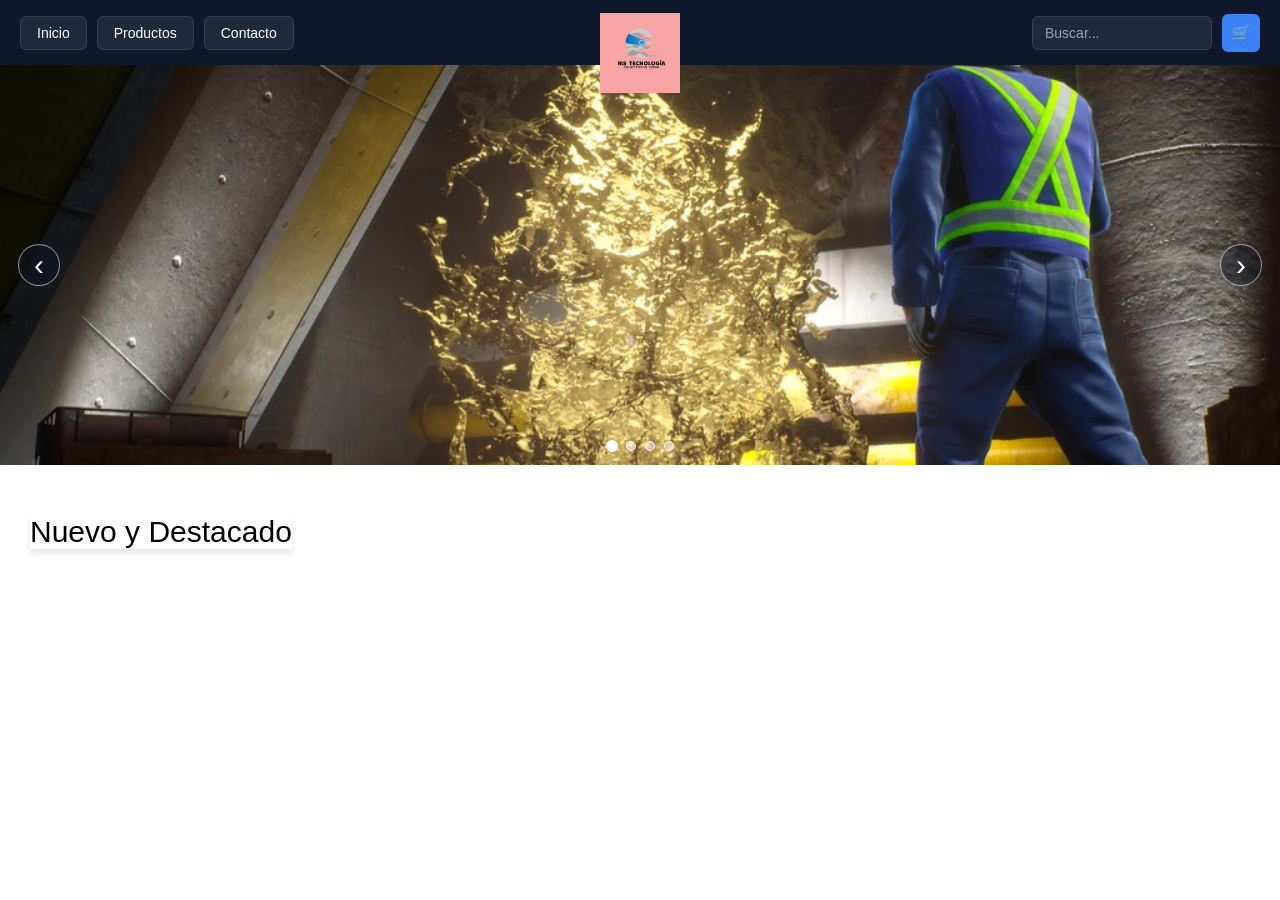
<file: tienda/tienda.html>
<!DOCTYPE html>
<html lang="es">
<head>
  <meta charset="UTF-8">
  <meta name="viewport" content="width=device-width, initial-scale=1.0">
  <title>RisTecnologia</title>
  <link rel="stylesheet" href="style.css">
</head>
<body>

  <!-- Barra Superior Fija -->
  <header class="barra-superior">
    
    <!-- 1. Izquierda: Opciones transformadas en botones -->
    <nav class="menu-izquierda">
      <button class="btn-menu">Inicio</button>
      <button class="btn-menu">Productos</button>
      <button class="btn-menu">Contacto</button>
    </nav>

    <!-- 2. Centro: Logo (puedes cambiar el 'src' por la ruta de tu logo) -->
    <div class="logo-centro">
      <img src="logo.jpg" alt="Logo" class="logo-img">
    </div>

    <!-- 3. Derecha: Barra de búsqueda y botón de carrito -->
    <div class="elementos-derecha">
      <input type="text" placeholder="Buscar..." class="input-busqueda">
      <button class="btn-carrito" title="Carrito de compras">🛒</button>
    </div>

  </header>

  <!-- Contenido simulado para probar el scroll -->
  <main class="contenido-pagina">
    <section class="carrusel" aria-label="Imágenes destacadas">
      <div class="carrusel-ventana">
        <div class="carrusel-pista" aria-live="polite">
          <article class="carrusel-diapositiva">
            <img src="destacado/destacado1.webp" alt="Imagen destacada 1">
          </article>
          <article class="carrusel-diapositiva">
            <img src="destacado/destacado2.webp" alt="Imagen destacada 2">
          </article>
          <article class="carrusel-diapositiva">
            <img src="destacado/destacado3.webp" alt="Imagen destacada 3">
          </article>
          <article class="carrusel-diapositiva">
            <img src="destacado/destacado4.webp" alt="Imagen destacada 4">
          </article>
        </div>
      </div>
      <button class="carrusel-flecha carrusel-anterior" type="button" aria-label="Imagen anterior">&#8249;</button>
      <button class="carrusel-flecha carrusel-siguiente" type="button" aria-label="Imagen siguiente">&#8250;</button>
      <div class="carrusel-indicadores" aria-label="Elegir imagen">
        <button class="carrusel-punto activo" type="button" aria-label="Ir a la imagen 1" aria-current="true"></button>
        <button class="carrusel-punto" type="button" aria-label="Ir a la imagen 2"></button>
        <button class="carrusel-punto" type="button" aria-label="Ir a la imagen 3"></button>
        <button class="carrusel-punto" type="button" aria-label="Ir a la imagen 4"></button>
      </div>
    </section>
  </main>

  <script src="java.js"></script>

  <div class="destacado">
    <p>Nuevo y Destacado</p>
  </div>
</body>
</html>
</file>
<file: style.css>
/* Reset básico para evitar margenes indeseados */
* {
  margin: 0;
  padding: 0;
  box-sizing: border-box;
  font-family: Arial, sans-serif;
}

/* Colores compartidos por los botones y los píxeles decorativos. */
:root {
  --pixel-cian: #63c8d5;
  --pixel-rosa: #d84fc3;
  --pixel-lila: #8b78c6;
}

/* 1. ESTILOS DE LA BARRA FIJA */
.barra-superior {
  position: fixed;
  top: 0;
  left: 0;
  width: 100%;
  height: 72px;
  background: linear-gradient(105deg, #33204f 0%, #512052 55%, #732253 100%);
  color: white;
  
  display: flex;
  align-items: center;
  padding: 0 20px;
  z-index: 1000;
}

/* Distribución en 3 secciones iguales para centrar perfectamente el logo */
.menu-izquierda,
.logo-centro,
.elementos-derecha {
  flex: 1; /* Cada sección ocupa el 33.3% del espacio */
  display: flex;
  align-items: center;
}

.btn-menu-movil,
.menu-fondo,
.menu-encabezado-movil {
  display: none;
}

/* 2. SECCIÓN IZQUIERDA: BOTONES DEL MENÚ */
.menu-izquierda {
  justify-content: flex-start;
  gap: 10px; /* Espacio entre botones */
}

.btn-menu {
  background: transparent;
  color: white;
  border: 0;
  padding: 8px 6px;
  border-radius: 0;
  cursor: pointer;
  font-size: 14px;
  font-family: "Oxanium", sans-serif;
  font-weight: 700;
  text-decoration: none;
  transition: color 0.2s ease;
}

.btn-menu:hover {
  color: #e8b4dd;
}

/* 3. SECCIÓN CENTRO: LOGO */
.logo-centro {
  position: absolute;
  top: -8px;
  left: 50%;
  width: 124px;
  height: 124px;
  flex: none;
  justify-content: center;
  transform: translateX(-50%);
}

.logo-img {
  width: 124px;
  height: 124px;
  object-fit: contain;
  margin: 0;
  filter: drop-shadow(0 4px 5px rgba(23, 12, 28, 0.38));
}

/* 4. SECCIÓN DERECHA: BUSCADOR Y CARRITO */
.elementos-derecha {
  justify-content: flex-end;
  gap: 10px;
}

/* El label reúne el icono y el input en una sola barra redondeada. */
.campo-busqueda {
  display: flex;
  width: 180px;
  align-items: center;
  gap: 8px;
  padding: 0 12px;
  border: 1px solid rgba(225, 174, 223, 0.28);
  border-radius: 999px;
  background-color: rgba(216, 79, 195, 0.2);
  transition: border-color 0.2s ease, background-color 0.2s ease;
}

.icono-busqueda {
  color: #e6bfdc;
  font-family: Arial, sans-serif;
  font-size: 22px;
  line-height: 1;
}

.input-busqueda {
  width: 100%;
  min-width: 0;
  padding: 9px 0;
  border: 0;
  background: transparent;
  color: white;
  outline: none;
  font-family: "Oxanium", sans-serif;
  font-size: 14px;
  font-weight: 600;
}

.input-busqueda::placeholder {
  color: #ddc3d7;
}

.campo-busqueda:focus-within {
  border-color: #e084cf;
  background-color: rgba(216, 79, 195, 0.32);
}

.btn-carrito {
  position: relative;
  width: 38px;
  height: 38px;
  background-color: #d84fc3;
  border: none;
  border-radius: 6px;
  color: white;
  font-size: 16px;
  cursor: pointer;
  display: flex;
  align-items: center;
  justify-content: center;
  transition: background-color 0.2s ease;
}

.btn-carrito:hover {
  background-color: #bd36a9;
}

.cart-count {
  position: absolute;
  top: -6px;
  right: -6px;
  display: grid;
  min-width: 19px;
  height: 19px;
  place-items: center;
  padding: 0 4px;
  border: 2px solid #512052;
  border-radius: 20px;
  background: #ff6b78;
  color: white;
  font-size: 11px;
  font-weight: 700;
}

/* 5. CONTENIDO DE LA PÁGINA */
.contenido-pagina {
  margin-top: 72px;
  padding: 0;
}

.carrusel {
  position: relative;
  width: 100%;
  overflow: hidden;
  color: white;
}

.carrusel-ventana {
  overflow: hidden;
  height: clamp(420px, 48vw, 680px);
  background: #f4f3f5;
}

.carrusel-pista {
  display: flex;
  height: 100%;
  transition: transform 0.45s ease;
}

.carrusel-diapositiva {
  flex: 0 0 100%;
  overflow: hidden;
  min-width: 0;
  height: 100%;
  isolation: isolate;
  background: #f4f3f5;
}

.carrusel-diapositiva:nth-child(1) {
  background: #dcdcdc;
}

.carrusel-diapositiva:nth-child(2) {
  background: #a5a9ab;
}

.carrusel-diapositiva:nth-child(3) {
  background: #a0a0a0;
}

.carrusel-diapositiva:nth-child(4) {
  background: #252328;
}

.carrusel-diapositiva img {
  display: block;
  width: 100%;
  height: 100%;
  object-fit: contain;
  object-position: center;
  transform: scale(1.06);
  transition: transform 240ms ease;
}

.carrusel-diapositiva:first-child img {
  transform: scale(1.18);
}

.carrusel-flecha {
  position: absolute;
  top: 50%;
  z-index: 2;
  display: grid;
  width: 42px;
  height: 42px;
  place-items: center;
  transform: translateY(-50%);
  border: 1px solid rgba(255, 255, 255, 0.55);
  border-radius: 50%;
  background: rgba(15, 23, 42, 0.48);
  color: white;
  cursor: pointer;
  font-size: 30px;
  line-height: 1;
}

.carrusel-flecha:hover {
  background: rgba(15, 23, 42, 0.8);
}

.carrusel-anterior {
  left: 18px;
}

.carrusel-siguiente {
  right: 18px;
}

.carrusel-indicadores {
  position: absolute;
  right: 0;
  bottom: 14px;
  left: 0;
  z-index: 2;
  display: flex;
  justify-content: center;
  gap: 9px;
}

.carrusel-punto {
  width: 10px;
  height: 10px;
  padding: 0;
  border: 1px solid white;
  border-radius: 50%;
  background: rgba(255, 255, 255, 0.5);
  cursor: pointer;
}

.carrusel-punto.activo {
  background: white;
  transform: scale(1.2);
}

@media (max-width: 600px) {
  .barra-superior {
    height: 108px;
    min-height: 108px;
    display: grid;
    grid-template-columns: 40px minmax(0, 1fr) 40px;
    grid-template-rows: 56px 36px;
    gap: 4px 8px;
    align-content: center;
    padding: 4px 12px 8px;
  }

  .btn-menu-movil {
    grid-column: 1;
    grid-row: 1;
    display: grid;
    width: 40px;
    height: 40px;
    place-items: center;
    padding: 0;
    border: 0;
    background: transparent;
    cursor: pointer;
  }

  .btn-menu-movil span,
  .btn-menu-movil span::before,
  .btn-menu-movil span::after {
    display: block;
    width: 21px;
    height: 2px;
    border-radius: 2px;
    background: white;
  }

  .btn-menu-movil span {
    position: relative;
  }

  .btn-menu-movil span::before,
  .btn-menu-movil span::after {
    position: absolute;
    left: 0;
    content: "";
  }

  .btn-menu-movil span::before {
    top: -7px;
  }

  .btn-menu-movil span::after {
    top: 7px;
  }

  .menu-izquierda {
    position: fixed;
    top: 0;
    bottom: 0;
    left: 0;
    z-index: 1002;
    display: flex;
    width: min(310px, 84vw);
    flex-direction: column;
    align-items: stretch;
    justify-content: flex-start;
    gap: 0;
    padding: 26px 20px;
    background: #fff;
    box-shadow: 8px 0 28px rgba(15, 23, 42, 0.18);
    transform: translateX(-105%);
    transition: transform 240ms ease;
    visibility: hidden;
  }

  .btn-menu {
    padding: 16px 4px;
    border: 0;
    border-bottom: 1px solid #ece7ee;
    border-radius: 0;
    background: transparent;
    color: #24182d;
    font-size: 20px;
    text-decoration: none;
  }

  .menu-encabezado-movil {
    display: flex;
    align-items: center;
    justify-content: space-between;
    margin-bottom: 12px;
    padding-bottom: 14px;
    border-bottom: 1px solid #ece7ee;
    color: #24182d;
    font-size: 20px;
  }

  .menu-cerrar-movil {
    width: 38px;
    height: 38px;
    border: 0;
    border-radius: 10px;
    background: #f0edf1;
    color: #24182d;
    cursor: pointer;
    font-size: 26px;
    line-height: 1;
  }

  .barra-superior.menu-abierto .menu-izquierda {
    transform: translateX(0);
    visibility: visible;
  }

  .barra-superior.menu-abierto .menu-fondo {
    position: fixed;
    inset: 0;
    z-index: 1001;
    display: block;
    border: 0;
    background: rgba(17, 12, 24, 0.55);
    backdrop-filter: blur(2px);
  }

  .logo-centro {
    position: static;
    grid-column: 2;
    grid-row: 1;
    width: 60px;
    height: 60px;
    flex: none;
    justify-content: center;
    justify-self: center;
    transform: none;
  }

  .logo-img {
    width: 60px;
    height: 60px;
  }

  .elementos-derecha {
    display: contents;
  }

  .campo-busqueda {
    grid-column: 1 / -1;
    grid-row: 2;
    width: 100%;
  }

  .input-busqueda {
    width: 100%;
    min-width: 0;
    font-size: 13px;
  }

  .btn-carrito {
    grid-column: 3;
    grid-row: 1;
    width: 40px;
    height: 40px;
  }

  .contenido-pagina {
    margin-top: 108px;
    padding: 0;
  }

  .carrusel-ventana {
    height: auto;
    aspect-ratio: 1 / 1;
  }

  .carrusel-pista,
  .carrusel-diapositiva {
    height: 100%;
  }

  .carrusel-diapositiva img {
    height: 100%;
    object-fit: contain;
    object-position: center;
    transform: scale(1.4);
  }

  .carrusel-diapositiva:first-child img {
    transform: scale(1.4);
  }

  .carrusel-flecha {
    width: 32px;
    height: 32px;
    font-size: 24px;
  }

  .carrusel-anterior {
    left: 8px;
  }

  .carrusel-siguiente {
    right: 8px;
  }
}

@media (max-width: 360px) {
  .barra-superior {
    padding-right: 10px;
    padding-left: 10px;
  }

}

.catalogo {
  position: relative;
  isolation: isolate;
  padding: 8px 5vw 64px;
  scroll-margin-top: 76px;
}

/* Los mosaicos CSS decoran sin sumar elementos HTML repetidos. */
.catalogo::before,
.catalogo::after,
.catalogo-seccion::before,
.catalogo-seccion::after,
.carrito-panel::before,
.carrito-panel::after,
.pago-panel::before,
.pago-panel::after,
.detalle-producto::before,
.detalle-producto::after {
  position: absolute;
  z-index: 0;
  width: 48px;
  height: 40px;
  background:
    linear-gradient(var(--pixel-cian) 0 0) 0 8px / 8px 8px,
    linear-gradient(var(--pixel-rosa) 0 0) 16px 8px / 8px 8px,
    linear-gradient(var(--pixel-lila) 0 0) 24px 0 / 8px 8px,
    linear-gradient(var(--pixel-rosa) 0 0) 8px 16px / 8px 8px,
    linear-gradient(var(--pixel-cian) 0 0) 24px 24px / 8px 8px,
    linear-gradient(var(--pixel-lila) 0 0) 40px 16px / 8px 8px;
  background-repeat: no-repeat;
  content: "";
  opacity: 0.72;
  pointer-events: none;
}

.catalogo::before {
  top: 20px;
  right: 4vw;
}

.catalogo::after {
  bottom: 18px;
  left: 3vw;
}

.catalogo-seccion {
  position: relative;
  isolation: isolate;
  padding: 10px 0 24px;
}

.catalogo-filtros {
  display: flex;
  max-width: 1320px;
  align-items: center;
  gap: 12px;
  margin: 14px auto 8px;
  color: #33204f;
  font-family: "Oxanium", sans-serif;
  font-weight: 700;
}

.filtro-categoria {
  min-width: 190px;
  padding: 10px 36px 10px 12px;
  border: 1px solid #d8cbd8;
  border-radius: 6px;
  background: #fff;
  color: #33204f;
  font: 600 14px "Oxanium", sans-serif;
}

.filtro-categoria:focus-visible {
  outline: 3px solid #d84fc3;
  outline-offset: 2px;
}

.catalogo-seccion::before {
  top: 10px;
  right: 2%;
}

.catalogo-seccion::after {
  bottom: 12px;
  left: 5%;
  transform: rotate(180deg);
}

.catalogo > *,
.catalogo-seccion > *,
.carrito-panel > *,
.pago-panel > *,
.detalle-producto > * {
  position: relative;
  z-index: 1;
}

.carrito-panel::before {
  top: 18px;
  right: 66px;
}

.carrito-panel::after {
  right: 18px;
  bottom: 110px;
  transform: rotate(90deg);
}

.pago-panel::before {
  top: 0;
  right: 14px;
}

.pago-panel::after {
  bottom: 24px;
  left: 18px;
  transform: rotate(180deg);
}

.detalle-producto {
  position: relative;
  isolation: isolate;
}

.detalle-producto::before {
  top: 36px;
  right: 2vw;
}

.detalle-producto::after {
  bottom: 34px;
  left: 2vw;
  transform: rotate(180deg);
}

.destacado {
  position: relative;
  margin: 2rem 0 1.5rem;
  color: #000;
  font-family: Impact, Haettenschweiler, "Arial Narrow Bold", sans-serif;
  font-size: 48px;
  font-weight: 900;
  line-height: 0.95;
  text-transform: uppercase;
}

.destacado::before,
.destacado::after {
  position: absolute;
  bottom: -12px;
  height: 12px;
  background-repeat: no-repeat;
  content: "";
  opacity: 0.82;
  pointer-events: none;
}

.destacado::before {
  right: 68px;
  width: 24px;
  background:
    linear-gradient(var(--pixel-cian) 0 0) 0 6px / 6px 6px,
    linear-gradient(var(--pixel-rosa) 0 0) 6px 0 / 6px 6px,
    linear-gradient(var(--pixel-lila) 0 0) 18px 6px / 6px 6px;
}

.destacado::after {
  right: 8px;
  width: 48px;
  background:
    linear-gradient(var(--pixel-rosa) 0 0) 0 0 / 6px 6px,
    linear-gradient(var(--pixel-cian) 0 0) 12px 6px / 6px 6px,
    linear-gradient(var(--pixel-lila) 0 0) 24px 0 / 6px 6px,
    linear-gradient(var(--pixel-rosa) 0 0) 42px 6px / 6px 6px;
}

.destacado.mas-vendidos {
  margin-top: 4rem;
}

.productos {
  display: grid;
  grid-template-columns: repeat(auto-fill, minmax(min(100%, 245px), 1fr));
  align-items: stretch;
  gap: 44px 26px;
  max-width: 1320px;
  margin: 0 auto;
}

.productos > * {
  margin: 0;
}

@media (max-width: 600px) {
  .catalogo {
    padding: 8px 12px 48px;
  }

  .destacado {
    margin: 1.5rem 0 1rem;
    font-size: 34px;
  }

  .catalogo-filtros {
    align-items: stretch;
    flex-direction: column;
    gap: 6px;
  }

  .filtro-categoria {
    width: 100%;
  }

  .productos {
    grid-template-columns: repeat(2, minmax(0, 1fr));
    gap: 22px 14px;
  }

  .producto-card {
    padding: 8px;
    border-radius: 10px;
  }

  .producto-foto {
    aspect-ratio: 1 / 1;
    border-radius: 8px;
  }
}

.producto-card {
  display: flex;
  min-width: 0;
  flex-direction: column;
  padding: 13px;
  border: 1px solid #e1e3e8;
  border-radius: 14px;
  background: #fff;
  box-shadow: 0 3px 12px rgba(15, 23, 42, 0.06);
  color: inherit;
  text-decoration: none;
}

.producto-card:focus-visible {
  outline: 3px solid #d84fc3;
  outline-offset: 3px;
}

.producto-foto {
  position: relative;
  overflow: hidden;
  width: 100%;
  aspect-ratio: 1 / 1;
  border: 1px solid #e1e3e8;
  border-radius: 11px;
  background: #fff;
  box-shadow: 0 2px 8px rgba(15, 23, 42, 0.1);
}

.producto-foto img {
  position: absolute;
  inset: 0;
  display: block;
  width: 100%;
  height: 100%;
  object-fit: contain;
}

.producto-foto .producto-foto-secundaria {
  display: none;
}

.producto-card h2 {
  margin: 13px 0 8px;
  color: #111827;
  font-family: "Oxanium", sans-serif;
  font-size: 17px;
  line-height: 1.35;
  font-weight: 700;
}

.producto-precio {
  margin: auto 0 13px;
  color: #596273;
  font-size: 15px;
  font-weight: 700;
}

.btn-comprar {
  display: flex;
  min-height: 44px;
  align-items: center;
  justify-content: center;
  padding: 10px 16px;
  border: 0;
  border-radius: 9px;
  background: #d84fc3;
  color: #fff;
  font-family: "Oxanium", sans-serif;
  font-size: 14px;
  font-weight: 700;
  text-align: center;
  text-decoration: none;
  cursor: pointer;
}

.btn-comprar:hover {
  background: #bd36a9;
}

.producto-card[hidden] {
  display: none;
}

.carrito-capa {
  position: fixed;
  inset: 0;
  z-index: 2000;
  visibility: hidden;
  transition: visibility 260ms ease;
}

.carrito-capa.abierto {
  visibility: visible;
}

.carrito-fondo {
  position: absolute;
  inset: 0;
  background: rgba(17, 12, 24, 0.54);
  opacity: 0;
  transition: opacity 260ms ease;
}

.carrito-capa.abierto .carrito-fondo {
  opacity: 1;
}

.carrito-panel {
  position: absolute;
  top: 0;
  right: 0;
  bottom: 0;
  display: flex;
  width: min(490px, 100%);
  flex-direction: column;
  padding: 24px;
  background: #fff;
  box-shadow: -12px 0 36px rgba(15, 23, 42, 0.18);
  transform: translateX(102%);
  transition: transform 280ms cubic-bezier(0.2, 0.75, 0.25, 1);
}

.carrito-capa.abierto .carrito-panel {
  transform: translateX(0);
}

.carrito-abierto {
  overflow: hidden;
}

.carrito-encabezado {
  display: flex;
  align-items: center;
  justify-content: space-between;
  padding-bottom: 18px;
  border-bottom: 1px solid #e4e1e8;
}

.carrito-encabezado h2 {
  color: #24182d;
  font-size: 24px;
}

.carrito-cerrar {
  width: 38px;
  height: 38px;
  border: 0;
  border-radius: 50%;
  background: #f3edf4;
  color: #392340;
  cursor: pointer;
  font-size: 26px;
}

.carrito-lineas {
  overflow-y: auto;
  flex: 1;
  padding: 8px 0;
}

.carrito-item {
  display: grid;
  grid-template-columns: 76px minmax(0, 1fr) auto;
  align-items: center;
  gap: 14px;
  padding: 16px 0;
  border-bottom: 1px solid #efedf1;
}

.carrito-item-imagen {
  display: block;
  width: 76px;
  height: 76px;
  border: 1px solid #e6e2e9;
  border-radius: 9px;
  object-fit: contain;
}

.carrito-item-cuerpo {
  min-width: 0;
}

.carrito-item-nombre {
  display: block;
  overflow: hidden;
  color: #201829;
  font-size: 14px;
  font-weight: 700;
  line-height: 1.35;
  text-decoration: none;
}

.carrito-item-precio {
  margin: 5px 0 8px;
  color: #697080;
  font-size: 13px;
}

.carrito-controles {
  display: flex;
  align-items: center;
  gap: 9px;
}

.carrito-controles button:not(.carrito-quitar) {
  display: grid;
  width: 28px;
  height: 28px;
  place-items: center;
  border: 1px solid #e2dce5;
  border-radius: 6px;
  background: #faf8fb;
  color: #35263b;
  cursor: pointer;
  font-size: 18px;
}

.carrito-controles button:disabled {
  opacity: 0.4;
  cursor: not-allowed;
}

.carrito-controles span {
  min-width: 18px;
  color: #24182d;
  font-weight: 700;
  text-align: center;
}

.carrito-quitar {
  margin-left: 2px;
  border: 0;
  background: none;
  color: #a7396d;
  cursor: pointer;
  font-size: 12px;
}

.carrito-item-total {
  color: #24182d;
  font-size: 14px;
  white-space: nowrap;
}

.carrito-vacio {
  display: flex;
  flex: 1;
  flex-direction: column;
  align-items: center;
  justify-content: center;
  gap: 14px;
  color: #626675;
}

.carrito-vacio[hidden],
.carrito-pie[hidden] {
  display: none;
}

.carrito-vacio a,
.pago-catalogo {
  color: #a43289;
  font-weight: 700;
  text-decoration: none;
}

.carrito-pie {
  padding-top: 18px;
  border-top: 1px solid #e4e1e8;
}

.carrito-subtotal,
.pago-total {
  display: flex;
  align-items: center;
  justify-content: space-between;
  gap: 12px;
  color: #21182a;
  font-size: 18px;
}

.carrito-nota {
  margin-top: 8px;
  color: #747080;
  font-size: 12px;
  line-height: 1.45;
}

.carrito-pagar {
  margin-top: 18px;
  min-height: 50px;
}

.carrito-vaciar {
  width: 100%;
  min-height: 42px;
  margin-top: 12px;
  border: 1px solid #d8d2da;
  border-radius: 6px;
  background: #fff;
  color: #5b293f;
  cursor: pointer;
  font: inherit;
}

.carrito-vaciar:hover {
  background: #f7f3f6;
}

.site-footer {
  color: #fff;
  background: linear-gradient(120deg, #251831 0%, #482047 54%, #67204f 100%);
}

/* La marca y las cuatro columnas de información comparten una fila. */
.footer-contenido {
  display: grid;
  grid-template-columns: 1.1fr repeat(4, 1fr);
  gap: 34px;
  width: min(1180px, 90vw);
  margin: 0 auto;
  padding: 46px 0 38px;
}

.footer-marca {
  display: flex;
  align-items: flex-start;
}

.footer-marca img {
  width: 152px;
  height: 152px;
  object-fit: contain;
}

.footer-columna {
  display: flex;
  min-width: 0;
  flex-direction: column;
  align-items: flex-start;
  gap: 12px;
}

.footer-columna h2 {
  margin-bottom: 4px;
  font-size: 16px;
}

.footer-columna a {
  color: rgba(255, 255, 255, 0.82);
  font-size: 14px;
  line-height: 1.5;
  overflow-wrap: anywhere;
  text-decoration: none;
}

.footer-columna p {
  color: rgba(255, 255, 255, 0.82);
  font-size: 14px;
  line-height: 1.5;
}

.footer-columna a:hover {
  color: #fff;
  text-decoration: underline;
}

.footer-enlaces-sociales {
  display: flex;
  gap: 18px;
}

.footer-enlaces-sociales a {
  display: inline-flex;
  align-items: center;
  gap: 7px;
}

.footer-enlaces-sociales svg {
  width: 22px;
  height: 22px;
  fill: none;
  stroke: currentColor;
  stroke-linecap: round;
  stroke-linejoin: round;
  stroke-width: 1.8;
}

.footer-enlaces-sociales .social-punto {
  fill: currentColor;
  stroke: none;
}

.footer-copyright {
  padding: 16px 5vw;
  border-top: 1px solid rgba(255, 255, 255, 0.16);
  color: rgba(255, 255, 255, 0.66);
  font-size: 12px;
  text-align: center;
}

.pagina-detalle {
  padding-top: 72px;
}

.pago-contenido {
  width: min(920px, 92vw);
  min-height: calc(100vh - 280px);
  margin: 0 auto;
  padding: 38px 0 64px;
}

.pago-volver {
  display: inline-block;
  margin-bottom: 22px;
  color: #512052;
  font-weight: 700;
  text-decoration: none;
}

.pago-panel {
  position: relative;
  isolation: isolate;
  padding: clamp(22px, 4vw, 42px);
  border: 1px solid #e5dfe8;
  border-radius: 14px;
  background: white;
  box-shadow: 0 8px 28px rgba(42, 24, 49, 0.08);
}

.pago-etiqueta {
  margin-bottom: 8px;
  color: #a43289;
  font-size: 12px;
  font-weight: 800;
  letter-spacing: 1px;
}

.pago-panel h1 {
  color: #24182d;
  font-size: clamp(26px, 4vw, 36px);
  line-height: 1.15;
}

.pago-intro {
  max-width: 680px;
  margin: 12px 0 26px;
  color: #656373;
  font-size: 15px;
  line-height: 1.6;
}

.pago-resumen {
  border-top: 1px solid #eee9f0;
}

.pago-item {
  display: grid;
  grid-template-columns: 68px minmax(0, 1fr) auto;
  align-items: center;
  gap: 14px;
  padding: 14px 0;
  border-bottom: 1px solid #eee9f0;
}

.pago-item img {
  display: block;
  width: 68px;
  height: 68px;
  border: 1px solid #e6e2e9;
  border-radius: 8px;
  object-fit: contain;
}

.pago-item-detalle {
  display: grid;
  gap: 5px;
  min-width: 0;
}

.pago-item-detalle strong {
  color: #24182d;
  font-size: 14px;
  line-height: 1.35;
}

.pago-item-detalle span {
  color: #727081;
  font-size: 13px;
}

.pago-item-total {
  color: #24182d;
  font-size: 14px;
  white-space: nowrap;
}

.pago-total {
  padding: 20px 0 6px;
}

.pago-total > div {
  display: grid;
  gap: 5px;
}

.pago-nota-precio {
  color: #757181;
  font-size: 12px;
  font-weight: 400;
}

.btn-whatsapp {
  display: flex;
  min-height: 50px;
  align-items: center;
  justify-content: center;
  margin-top: 18px;
  padding: 12px 18px;
  border-radius: 4px;
  background: #168c62;
  color: white;
  font-family: "Oxanium", sans-serif;
  font-weight: 800;
  text-align: center;
  text-decoration: none;
}

.btn-whatsapp:hover {
  background: #10744f;
}

.btn-whatsapp.deshabilitado {
  background: #aaa6af;
}

.pago-catalogo {
  display: block;
  margin-top: 16px;
  text-align: center;
}

.pago-aviso {
  margin-top: 20px;
  color: #777382;
  font-size: 12px;
  line-height: 1.5;
  text-align: center;
}

.pago-vacio {
  padding: 28px 0;
  color: #656373;
  text-align: center;
}

@media (hover: hover) and (pointer: fine) {
  .producto-card {
    transition: box-shadow 180ms ease, border-color 180ms ease;
  }

  .producto-card:hover {
    border-color: #d84fc3;
    box-shadow: 0 0 0 2px #d84fc3, 0 8px 20px rgba(15, 23, 42, 0.1);
  }

  .producto-foto .producto-foto-secundaria {
    display: none;
  }

  .producto-card:hover .producto-foto > img:first-child {
    display: none;
  }

  .producto-card:hover .producto-foto-secundaria {
    display: block;
  }
}

.pagina-detalle {
  min-height: 100vh;
  padding-top: 86px;
  background: #f7f8fa;
}

.barra-detalle {
  position: fixed;
  inset: 0 0 auto;
  z-index: 10;
  display: flex;
  height: 86px;
  align-items: center;
  justify-content: space-between;
  padding: 0 5vw;
  border-bottom: 1px solid #e5e7eb;
  background: #fff;
}

.barra-detalle .logo-img {
  max-width: 92px;
  max-height: 92px;
  margin: 0;
}

.volver-tienda {
  color: #283244;
  font-size: 14px;
  font-weight: 700;
  text-decoration: none;
}

.detalle-producto {
  display: grid;
  grid-template-columns: minmax(0, 1fr) minmax(0, 1fr);
  gap: clamp(28px, 5vw, 64px);
  width: min(1180px, 90vw);
  margin: 0 auto;
  padding: 42px 0 64px;
}

.detalle-galeria {
  min-width: 0;
}

.detalle-escenario {
  position: relative;
  overflow: hidden;
  width: 100%;
  aspect-ratio: 1 / 1;
  border: 1px solid #e0e3e8;
  border-radius: 14px;
  background: #fff;
  box-shadow: 0 4px 16px rgba(15, 23, 42, 0.08);
}

.detalle-imagen-principal {
  display: block;
  width: 100%;
  height: 100%;
  object-fit: contain;
}

.detalle-flecha {
  position: absolute;
  top: 50%;
  display: grid;
  width: 42px;
  height: 42px;
  place-items: center;
  transform: translateY(-50%);
  border: 0;
  border-radius: 50%;
  background: rgba(216, 79, 195, 0.95);
  color: #fff;
  cursor: pointer;
  font-size: 30px;
  line-height: 1;
}

.detalle-anterior {
  left: 12px;
}

.detalle-siguiente {
  right: 12px;
}

.detalle-miniaturas {
  display: flex;
  gap: 10px;
  overflow-x: auto;
  padding: 12px 2px 6px;
}

.detalle-miniatura {
  flex: 0 0 82px;
  overflow: hidden;
  width: 82px;
  aspect-ratio: 1 / 1;
  padding: 0;
  border: 1px solid #dfe2e8;
  border-radius: 9px;
  background: #fff;
  cursor: pointer;
}

.detalle-miniatura.activo {
  border: 2px solid #d84fc3;
}

.detalle-miniatura img {
  display: block;
  width: 100%;
  height: 100%;
  object-fit: contain;
}

.detalle-info {
  min-width: 0;
  padding: 4px 0;
}

.detalle-titulo {
  margin-bottom: 16px;
  color: #101827;
  font-size: 36px;
  line-height: 1.2;
}

.detalle-precio {
  margin-bottom: 24px;
  color: #202939;
  font-size: 24px;
  font-weight: 700;
}

.detalle-descripcion {
  margin-bottom: 28px;
  color: #424b5a;
  font-family: "Oxanium", sans-serif;
  font-size: 16px;
  font-weight: 400;
  line-height: 1.75;
  white-space: pre-line;
}

.agregar-carrito {
  width: 100%;
  min-height: 50px;
}

.agregar-carrito.agregado {
  background: #287a60;
}

@media (max-width: 700px) {
  .pago-panel::before {
    top: -46px;
  }

  .catalogo {
    padding: 4px 18px 42px;
  }

  .productos {
    grid-template-columns: repeat(2, minmax(0, 1fr));
    gap: 28px 14px;
  }

  .producto-card {
    padding: 9px;
  }

  .producto-card h2 {
    font-size: 14px;
  }

  .producto-precio {
    font-size: 13px;
  }

  .btn-comprar {
    min-height: 40px;
    padding: 8px;
    font-size: 14px;
  }

  .detalle-producto {
    grid-template-columns: minmax(0, 1fr);
    gap: 22px;
    width: min(560px, calc(100% - 32px));
    padding: 24px 0 40px;
  }

  .pagina-detalle,
  .pagina-pago {
    padding-top: 180px;
  }

  .footer-contenido {
    grid-template-columns: repeat(2, minmax(0, 1fr));
    gap: 28px 22px;
    width: calc(100% - 36px);
    padding: 34px 0 28px;
  }

  .footer-marca img {
    width: 108px;
    height: 108px;
  }

  .footer-redes {
    grid-column: 1 / -1;
  }

  .pago-contenido {
    min-height: 0;
    padding: 28px 0 42px;
  }

  .pago-item {
    grid-template-columns: 56px minmax(0, 1fr);
    gap: 10px 12px;
  }

  .pago-item img {
    width: 56px;
    height: 56px;
    grid-row: span 2;
  }

  .pago-item-total {
    grid-column: 2;
  }

  .carrito-panel {
    padding: 18px;
  }

  .carrito-item {
    grid-template-columns: 60px minmax(0, 1fr);
    gap: 10px;
  }

  .carrito-item-imagen {
    width: 60px;
    height: 60px;
    grid-row: span 2;
  }

  .carrito-item-total {
    grid-column: 2;
  }

  .detalle-escenario {
    aspect-ratio: 1 / 0.9;
  }

  .detalle-titulo {
    font-size: 26px;
  }

  .detalle-descripcion {
    font-size: 15px;
  }
}

/* En tablet, tres columnas dan espacio a la nueva sede y las redes. */
@media (min-width: 701px) and (max-width: 900px) {
  .footer-contenido {
    grid-template-columns: repeat(3, minmax(0, 1fr));
    gap: 28px 22px;
  }
}

@media (max-width: 420px) {
  .productos {
    grid-template-columns: repeat(2, minmax(0, 1fr));
    max-width: 340px;
  }

  .producto-card {
    padding: 12px;
  }

  .producto-card h2 {
    font-size: 17px;
  }

  .producto-precio {
    font-size: 15px;
  }

  .barra-detalle {
    padding: 0 16px;
  }

  .barra-detalle .logo-img {
    max-width: 84px;
    max-height: 84px;
  }

  .volver-tienda {
    font-size: 13px;
  }
}

#inicio,
#productos,
#contacto {
  scroll-margin-top: 84px;
}

@media (max-width: 600px) {
  #inicio,
  #productos,
  #contacto {
    scroll-margin-top: 192px;
  }
}

/* Página de marca: la identidad y la información se leen por bloques. */
.pagina-quienes-somos {
  min-height: 100vh;
  padding-top: 72px;
  background: #f7f8fa;
}

.nosotros-contenido {
  width: min(1120px, 90vw);
  margin: 0 auto;
  padding: 46px 0 68px;
}

.nosotros-hero {
  position: relative;
  isolation: isolate;
  display: grid;
  grid-template-columns: 172px minmax(0, 1fr);
  align-items: center;
  gap: 38px;
  overflow: hidden;
  padding: 18px 30px 48px;
  border-bottom: 1px solid #dce1e8;
}

.nosotros-hero::before,
.nosotros-hero::after {
  position: absolute;
  z-index: 0;
  width: 48px;
  height: 40px;
  background:
    linear-gradient(var(--pixel-cian) 0 0) 0 8px / 8px 8px,
    linear-gradient(var(--pixel-rosa) 0 0) 16px 8px / 8px 8px,
    linear-gradient(var(--pixel-lila) 0 0) 24px 0 / 8px 8px,
    linear-gradient(var(--pixel-rosa) 0 0) 8px 16px / 8px 8px,
    linear-gradient(var(--pixel-cian) 0 0) 24px 24px / 8px 8px,
    linear-gradient(var(--pixel-lila) 0 0) 40px 16px / 8px 8px;
  background-repeat: no-repeat;
  content: "";
  opacity: 0.72;
  pointer-events: none;
}

.nosotros-hero::before {
  top: 6px;
  right: 8px;
}

.nosotros-hero::after {
  bottom: 12px;
  left: 4px;
  transform: rotate(180deg);
}

.nosotros-hero > * {
  position: relative;
  z-index: 1;
}

.nosotros-logo {
  display: block;
  width: 160px;
  height: 160px;
  object-fit: contain;
  filter: drop-shadow(0 8px 14px rgba(38, 27, 48, 0.16));
}

.nosotros-ceja {
  margin-bottom: 8px;
  color: #9b3988;
  font-family: "Oxanium", sans-serif;
  font-size: 12px;
  font-weight: 800;
}

.nosotros-presentacion h1 {
  color: #24182d;
  font-family: "Oxanium", sans-serif;
  font-size: 42px;
  line-height: 1.1;
}

.nosotros-eslogan {
  margin: 12px 0 8px;
  color: #28556b;
  font-size: 21px;
  font-weight: 700;
  line-height: 1.4;
}

.nosotros-presentacion > p:not(.nosotros-ceja, .nosotros-eslogan) {
  max-width: 720px;
  color: #515665;
  font-size: 15px;
  line-height: 1.7;
}

.nosotros-enlace {
  width: fit-content;
  margin-top: 20px;
}

.nosotros-pilares,
.nosotros-valores {
  padding-top: 46px;
}

.nosotros-titulo-seccion {
  max-width: 720px;
  margin-bottom: 24px;
}

.nosotros-titulo-seccion h2,
.nosotros-proposito h2 {
  color: #24182d;
  font-family: "Oxanium", sans-serif;
  font-size: 27px;
  line-height: 1.25;
}

.nosotros-titulo-seccion > p:last-child,
.nosotros-proposito article > p:last-child {
  margin-top: 10px;
  color: #5f6472;
  font-size: 15px;
  line-height: 1.7;
}

.pilares-lista {
  display: grid;
  grid-template-columns: repeat(3, minmax(0, 1fr));
  gap: 28px;
}

.pilar {
  padding: 18px 6px 8px;
  border-top: 2px solid #8acbd2;
}

.pilar span {
  color: #a23e8e;
  font-family: "Oxanium", sans-serif;
  font-size: 30px;
  font-weight: 800;
}

.pilar h3,
.valor h3 {
  margin: 8px 0;
  color: #24182d;
  font-family: "Oxanium", sans-serif;
  font-size: 18px;
}

.pilar p,
.valor p {
  color: #5f6472;
  font-size: 14px;
  line-height: 1.65;
}

.nosotros-proposito {
  display: grid;
  grid-template-columns: repeat(2, minmax(0, 1fr));
  gap: 40px;
  margin-top: 48px;
  padding: 32px;
  border-left: 4px solid #56b9c7;
  background: #fff;
}

.nosotros-valores {
  padding-bottom: 44px;
}

.valores-lista {
  display: grid;
  grid-template-columns: repeat(2, minmax(0, 1fr));
  column-gap: 44px;
}

.valor {
  padding: 18px 0;
  border-top: 1px solid #dce1e8;
}

.nosotros-cierre {
  display: flex;
  align-items: center;
  justify-content: space-between;
  gap: 22px;
  padding: 24px 28px;
  background: linear-gradient(110deg, #30213f, #512052 70%, #672653);
  color: #fff;
}

.nosotros-cierre p {
  font-family: "Oxanium", sans-serif;
  font-size: 17px;
  font-weight: 700;
  line-height: 1.5;
}

.nosotros-cierre a {
  flex: 0 0 auto;
  color: #fff;
  font-family: "Oxanium", sans-serif;
  font-weight: 700;
  text-decoration: none;
}

.nosotros-cierre a:hover {
  color: #8ce1e5;
}

@media (max-width: 700px) {
  .pagina-quienes-somos {
    padding-top: 108px;
  }

  .nosotros-contenido {
    width: calc(100% - 28px);
    padding: 24px 0 44px;
  }

  .nosotros-hero {
    grid-template-columns: 76px minmax(0, 1fr);
    gap: 16px;
    padding: 10px 0 28px;
  }

  .nosotros-logo {
    width: 76px;
    height: 76px;
  }

  .nosotros-presentacion h1 {
    font-size: 27px;
  }

  .nosotros-ceja {
    font-size: 10px;
  }

  .nosotros-eslogan {
    font-size: 16px;
  }

  .nosotros-presentacion > p:not(.nosotros-ceja, .nosotros-eslogan) {
    font-size: 14px;
  }

  .nosotros-enlace {
    min-height: 40px;
    margin-top: 14px;
  }

  .nosotros-pilares,
  .nosotros-valores {
    padding-top: 32px;
  }

  .nosotros-titulo-seccion h2,
  .nosotros-proposito h2 {
    font-size: 23px;
  }

  .pilares-lista,
  .nosotros-proposito,
  .valores-lista {
    grid-template-columns: minmax(0, 1fr);
  }

  .pilares-lista {
    gap: 12px;
  }

  .pilar {
    display: grid;
    grid-template-columns: 38px minmax(0, 1fr);
    column-gap: 10px;
    padding: 14px 0;
  }

  .pilar span {
    grid-row: span 2;
  }

  .pilar h3 {
    margin: 0 0 4px;
  }

  .pilar p {
    grid-column: 2;
  }

  .nosotros-proposito {
    gap: 24px;
    margin-top: 34px;
    padding: 22px 18px;
  }

  .nosotros-valores {
    padding-bottom: 32px;
  }

  .nosotros-cierre {
    align-items: flex-start;
    flex-direction: column;
    padding: 20px;
  }
}
</file>
<file: tienda/style.css>
/* Reset básico para evitar margenes indeseados */
* {
  margin: 0;
  padding: 0;
  box-sizing: border-box;
  font-family: Arial, sans-serif;
}

/* 1. ESTILOS DE LA BARRA FIJA */
.barra-superior {
  position: fixed;
  top: 0;
  left: 0;
  width: 100%;
  height: 65px;
  background-color: #0f172a; /* Fondo oscuro */
  color: white;
  
  display: flex;
  align-items: center;
  padding: 0 20px;
  z-index: 1000;
}

/* Distribución en 3 secciones iguales para centrar perfectamente el logo */
.menu-izquierda,
.logo-centro,
.elementos-derecha {
  flex: 1; /* Cada sección ocupa el 33.3% del espacio */
  display: flex;
  align-items: center;
}

/* 2. SECCIÓN IZQUIERDA: BOTONES DEL MENÚ */
.menu-izquierda {
  justify-content: flex-start;
  gap: 10px; /* Espacio entre botones */
}

.btn-menu {
  background-color: #1e293b;
  color: white;
  border: 1px solid #334155;
  padding: 8px 16px;
  border-radius: 6px;
  cursor: pointer;
  font-size: 14px;
  transition: background-color 0.2s ease;
}

.btn-menu:hover {
  background-color: #3b82f6; /* Cambia a azul al pasar el cursor */
}

/* 3. SECCIÓN CENTRO: LOGO */
.logo-centro {
  justify-content: center;
}

.logo-img {
  max-height: 80px; /* Altura máxima para no deformar la barra */
  object-fit: contain;
  margin-top: 40px;
}

/* 4. SECCIÓN DERECHA: BUSCADOR Y CARRITO */
.elementos-derecha {
  justify-content: flex-end;
  gap: 10px;
}

.input-busqueda {
  padding: 8px 12px;
  border-radius: 6px;
  border: 1px solid #334155;
  background-color: #1e293b;
  color: white;
  outline: none;
  width: 180px;
  font-size: 14px;
}

.input-busqueda::placeholder {
  color: #94a3b8;
}

.input-busqueda:focus {
  border-color: #3b82f6;
}

.btn-carrito {
  width: 38px;
  height: 38px;
  background-color: #3b82f6;
  border: none;
  border-radius: 6px;
  color: white;
  font-size: 16px;
  cursor: pointer;
  display: flex;
  align-items: center;
  justify-content: center;
  transition: background-color 0.2s ease;
}

.btn-carrito:hover {
  background-color: #2563eb;
}

/* 5. CONTENIDO DE LA PÁGINA */
.contenido-pagina {
  margin-top: 65px;
  padding: 0;
}

.carrusel {
  position: relative;
  width: 100%;
  overflow: hidden;
  color: white;
}

.carrusel-ventana {
  overflow: hidden;
}

.carrusel-pista {
  display: flex;
  transition: transform 0.45s ease;
}

.carrusel-diapositiva {
  flex: 0 0 100%;
  min-width: 0;
}

.carrusel-diapositiva img {
  display: block;
  width: 100%;
  height: 400px;
  object-fit: cover;
  object-position: center;
}

.carrusel-flecha {
  position: absolute;
  top: 50%;
  z-index: 2;
  display: grid;
  width: 42px;
  height: 42px;
  place-items: center;
  transform: translateY(-50%);
  border: 1px solid rgba(255, 255, 255, 0.55);
  border-radius: 50%;
  background: rgba(15, 23, 42, 0.48);
  color: white;
  cursor: pointer;
  font-size: 30px;
  line-height: 1;
}

.carrusel-flecha:hover {
  background: rgba(15, 23, 42, 0.8);
}

.carrusel-anterior {
  left: 18px;
}

.carrusel-siguiente {
  right: 18px;
}

.carrusel-indicadores {
  position: absolute;
  right: 0;
  bottom: 14px;
  left: 0;
  z-index: 2;
  display: flex;
  justify-content: center;
  gap: 9px;
}

.carrusel-punto {
  width: 10px;
  height: 10px;
  padding: 0;
  border: 1px solid white;
  border-radius: 50%;
  background: rgba(255, 255, 255, 0.5);
  cursor: pointer;
}

.carrusel-punto.activo {
  background: white;
  transform: scale(1.2);
}

@media (max-width: 600px) {
  .barra-superior {
    height: auto;
    min-height: 100px;
    display: grid;
    grid-template-columns: 64px minmax(0, 1fr);
    grid-template-rows: auto auto;
    gap: 8px 12px;
    align-content: center;
    padding: 8px 12px;
  }

  .menu-izquierda {
    grid-column: 1 / -1;
    justify-content: space-between;
    gap: 6px;
  }

  .btn-menu {
    padding: 8px 12px;
    font-size: 13px;
  }

  .logo-centro {
    justify-content: flex-start;
  }

  .logo-img {
    max-width: 64px;
    max-height: 42px;
    margin-top: 0;
  }

  .elementos-derecha {
    min-width: 0;
    gap: 8px;
  }

  .input-busqueda {
    width: 100%;
    min-width: 0;
    font-size: 13px;
  }

  .contenido-pagina {
    margin-top: 100px;
    padding: 0;
  }

  .carrusel-diapositiva img {
    height: auto;
    object-fit: contain;
  }

  .carrusel-flecha {
    width: 32px;
    height: 32px;
    font-size: 24px;
  }

  .carrusel-anterior {
    left: 8px;
  }

  .carrusel-siguiente {
    right: 8px;
  }
}

@media (max-width: 360px) {
  .barra-superior {
    grid-template-columns: 54px minmax(0, 1fr);
    gap: 8px;
    padding: 8px 10px;
  }

  .btn-menu {
    padding: 7px 9px;
    font-size: 12px;
  }

  .logo-img {
    max-width: 54px;
  }

}

.destacado {
  position: absolute;
  color: rgb(0, 0, 0);
  box-shadow: 0 4px 6px rgba(0, 0, 0, 0.1);
  font-size: 30px;
  left: 30px;
  transform: translateY(50px);
}
</file>
